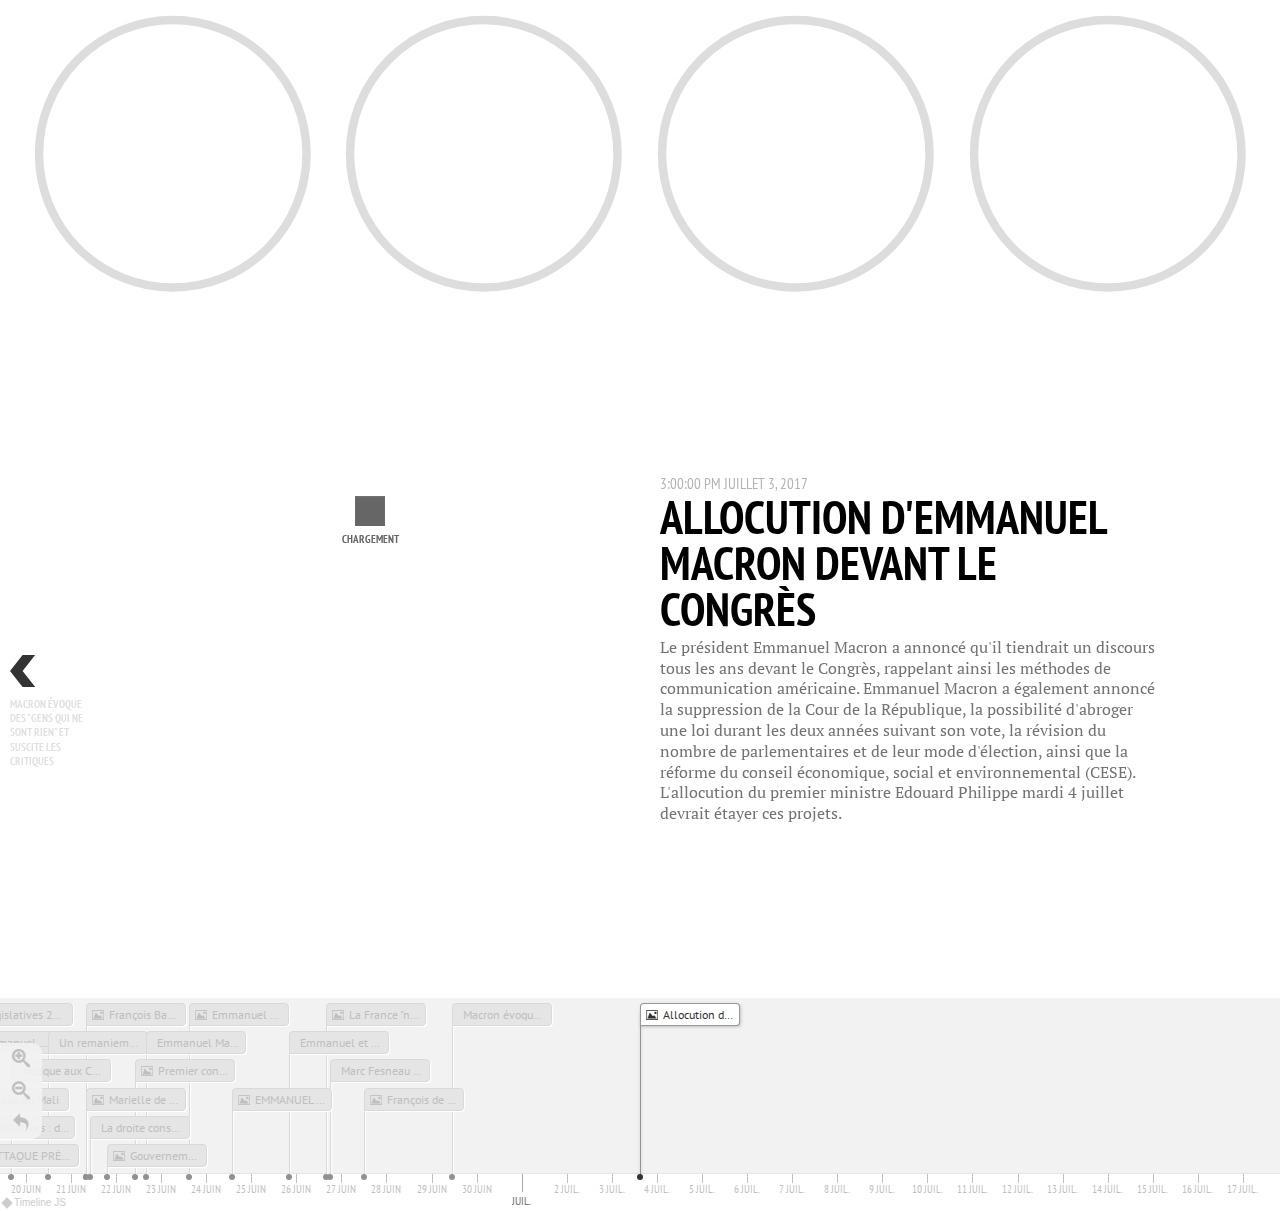
<file: index.html>
<!DOCTYPE html>
<html>
  <head>
    <title>#6GTEM</title>
    <meta charset="utf-8">
    <meta name="description" content="TimelineJS Embed">
    <meta name="apple-mobile-web-app-capable" content="yes">
    <meta name="apple-touch-fullscreen" content="yes">
    <meta name="viewport" content="width=device-width, initial-scale=1.0, maximum-scale=1.0">
    <!-- TimelineJS-->
    <!-- CSS-->
    <link rel="stylesheet" href="timelinejs/css/timeline.css?v1">
    <!--FONT-->
    <link rel="stylesheet" href="timelinejs/css/fonts/font.default.css?v1">
    <!-- Style-->
    <style>
      html, body {
        height:100%;
        width:100%;
        padding: 0px;
        margin: 0px;
      }
      .tl-timeline {
        
      }
      
    </style>
    <!-- TimelineJS-->
  </head>
  <body>

<!-- countup-->
  <div id="countup">
	<div class="part"><div id="d"></div></div>
	<div class="part"><div id="h"></div></div>
	<div class="part"><div id="m"></div></div>
	<div class="part"><div id="s"></div></div>
  </div>
<link rel="stylesheet" type="text/css" href="countup/countup.css">
<script src="countup/progressbar.js"></script>
<script type="text/javascript" src="countup/countup.js"></script>
<!-- countup-->

<!-- TimelineJS-->
    <div id="timeline"></div>
    <!-- JavaScript-->
    <script src="timelinejs/js/timeline.js"></script>
    <script>
      var timeline = new TL.Timeline('timeline', 'timelinejs/6gtem.json', {
        theme_color: "#288EC3",
        language: "fr",
        start_at_end: "True"
      });
    </script>
<!-- TimelineJS-->

	</body>
</html>
</file>
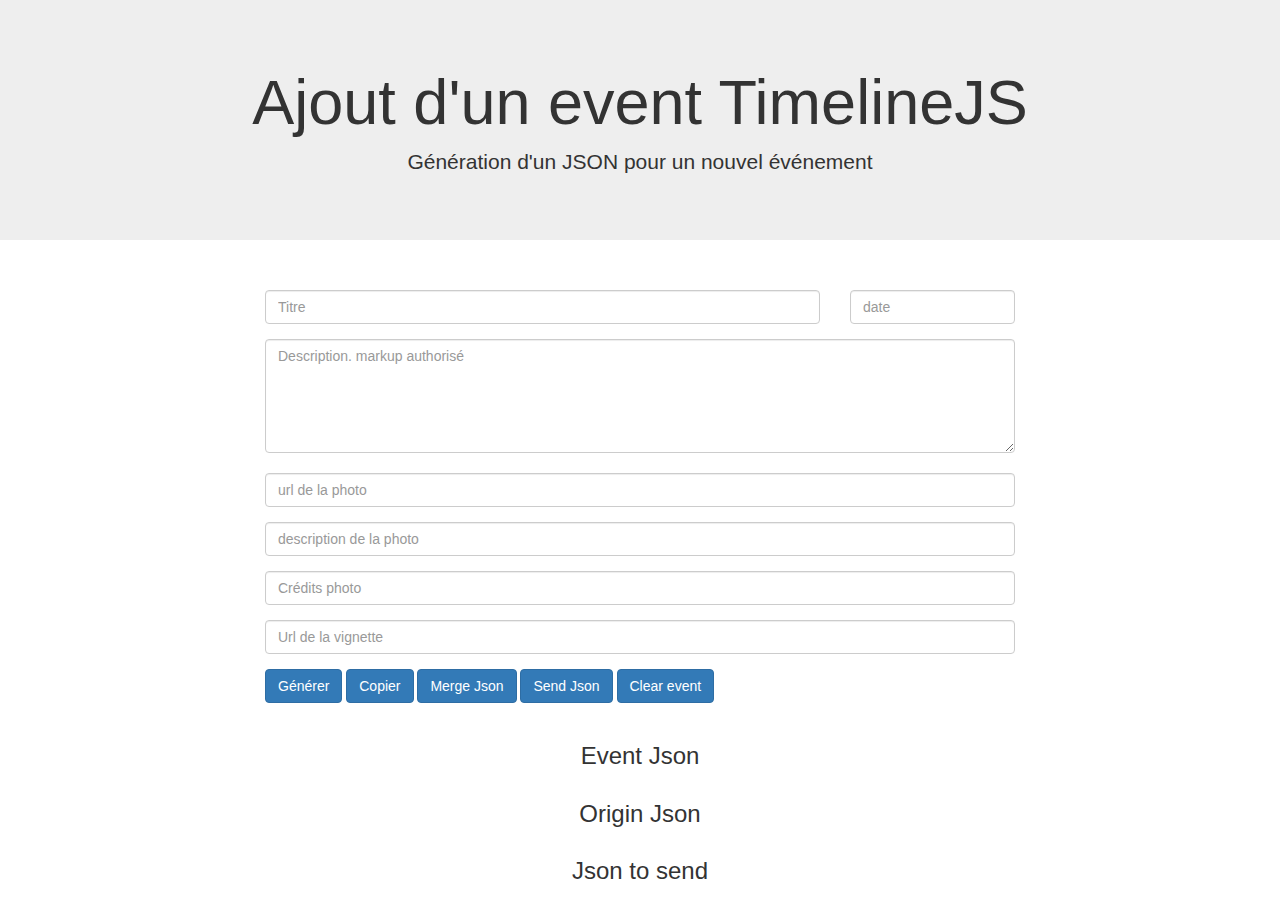
<file: form/index.html>
<!DOCTYPE html>
<html>
  <head>
    <meta charset="utf-8">
    <meta http-equiv="X-UA-Compatible" content="IE=edge">
    <meta name="viewport" content="width=device-width, initial-scale=1">
    <title>Event Form - TimelineJS</title>
	
	<!-- CSS -->
	<!-- BootStrap-->
    <link rel="stylesheet" href="css/bootstrap.min.css"/>
	<!-- DateTimePicker -->
	<link rel="stylesheet" type="text/css" href="css/jquery.datetimepicker.css"/>
  </head>
  <body>

    <div id="jumbotronSec" class="jumbotron text-center">
      <h1>Ajout d'un event TimelineJS</h1>
      <p>Génération d'un JSON pour un nouvel événement</p> 
    </div>
    <br>
    <div class="container">
                <form method="POST" action="/rest/service/customer" data-customer-form>

                    <textarea name="media" style="display:none;"></textarea>
                    <textarea name="media.url" style="display:none;" id="ta-url"></textarea>
                    <textarea name="media.caption" style="display:none;" id="ta-caption"></textarea>
                    <textarea name="media.credit" style="display:none;" id="ta-credit"></textarea>
                    <textarea name="media.thumb" style="display:none;" id="ta-thumb"></textarea>
                    <textarea name="start_date" style="display:none;"></textarea>
                    <textarea name="start_date.month" style="display:none;" id="ta-month"></textarea>
                    <textarea name="start_date.day" style="display:none;" id="ta-day"></textarea>
                    <textarea name="start_date.year" style="display:none;" id="ta-year"></textarea>
                    <textarea name="start_date.hour" style="display:none;" id="ta-hour"></textarea>
                    <textarea name="start_date.minute" style="display:none;" id="ta-minute"></textarea>
                    <textarea name="start_date.second" style="display:none;" id="ta-seconde"></textarea>
                    <textarea name="text" style="display:none;"></textarea>
                    <textarea name="text.headline" style="display:none;" id="ta-headline"></textarea>
                    <textarea name="text.text" style="display:none;" id="ta-text"></textarea>
                    

                    <div class="form-group">
                        <div class="row">
                            <div class="col-md-2"></div>
                            <div class="col-md-6"><input type="text" placeholder="Titre" class="form-control" id="headline" value=""/></div>
                            <div class="col-md-2"><input type="text" class="form-control" id="datetimepicker" placeholder="date"/></div>
                            </div>    
                    </div>
                    <div class="form-group">
                        <div class="row">
                            <div class="col-md-2"></div>
                            <div class="col-md-8">
                            <textarea class="form-control" rows="5" id="text" placeholder="Description. markup authorisé"></textarea><br>
                            </div>   
                    </div>
                    <div class="form-group">
                        <div class="row">
                            <div class="col-md-2"></div>
                            <div class="col-md-8">
                            <input type="text" class="form-control" id="url" placeholder="url de la photo" value=""/>
                                </div>
                            </div>   
                        </div>
                    <div class="form-group">
                        <div class="row">
                            <div class="col-md-2"></div>
                            <div class="col-md-8"><input type="text" class="form-control" id="caption" placeholder="description de la photo" value=""/></div>
                            </div>   
                        </div>
                    <div class="form-group">
                        <div class="row">
                            <div class="col-md-2"></div>
                            <div class="col-md-8"><input type="text" class="form-control" id="credit" placeholder="Crédits photo" value=""/></div>
                            </div>   
                        </div>
                    <div class="form-group">
                        <div class="row">
                            <div class="col-md-2"></div>
                            <div class="col-md-8"><input type="text" class="form-control" placeholder="Url de la vignette" id="thumb" value=""/></div>
                            </div>   
                        </div>
                    <div class="form-group">
                        <div class="row">
                            <div class="col-md-2"></div>
                            <div class="col-md-8">
                            <input class="btn btn-primary" type="submit" value="Générer" />
                            <button class="btn btn-primary" id="copyButton">Copier</button>
                            <button class="btn btn-primary" id="mergeButton">Merge Json</button>
                            <button class="btn btn-primary" id="sendButton">Send Json</button>
                            <button class="btn btn-primary" id="clearButton">Clear event</button>
                            
                            </div>
                        </div>
                </form>
                    <br>
                    <center><h3 id="EventJson">Event Json</h3></center>

                    <div class="row">
                            <div class="col-md-2"></div>
                            <div id="EventJsonRow" class="col-md-8 hide"><textarea class="form-control" rows="20" id='display'></textarea></div>
                            </div>


                    <center><h3 id="OriginJson">Origin Json</h3></center>

                    <div class="row">
                            <div class="col-md-2"></div>
                            <div id="OriginJsonRow" class="col-md-8 hide"><textarea class="form-control" rows="20" id='display-myjson'></textarea></div>
                            </div>

                    <center><h3 id="Json2Sent">Json to send</h3></center>

                            <div class="row">
                            <div class="col-md-2"></div>
                            <div id="Json2SentRow" class="col-md-8 hide"><textarea class="form-control" rows="20" id='display-mergedjson'></textarea></div>
                            </div>

    </div>
</body>
    <!-- JQuery -->
    <script src="js/jquery.min.js"></script>
	<!-- Form2Json -->
    <script src="js/jquery-form2json.js"></script>
	<!-- on Submit -->
    <script>
        jQuery(document).ready(function ($) {
            // récupération myjson

            let url = 'https://api.myjson.com/bins/fhb5d';
            var myjson;

            fetch(url)
                .then(res => res.json())
                .then((out) => {
                    myjson = out;
                    document.getElementById('display-myjson').innerHTML = JSON.stringify(myjson);
                    })
                .catch(err => console.error(err));


            // Bouton copier
            document.getElementById("copyButton").addEventListener("click", function() {
                copyToClipboard(document.getElementById("display"));
                });

            function copyToClipboard(elem) {
                  // create hidden text element, if it doesn't already exist
                var targetId = "_hiddenCopyText_";
                var isInput = elem.tagName === "INPUT" || elem.tagName === "TEXTAREA";
                var origSelectionStart, origSelectionEnd;
                if (isInput) {
                    // can just use the original source element for the selection and copy
                    target = elem;
                    origSelectionStart = elem.selectionStart;
                    origSelectionEnd = elem.selectionEnd;
                } else {
                    // must use a temporary form element for the selection and copy
                    target = document.getElementById(targetId);
                    if (!target) {
                        var target = document.createElement("textarea");
                        target.style.position = "absolute";
                        target.style.left = "-9999px";
                        target.style.top = "0";
                        target.id = targetId;
                        document.body.appendChild(target);
                    }
                    target.textContent = elem.textContent;
                }
                // select the content
                var currentFocus = document.activeElement;
                target.focus();
                target.setSelectionRange(0, target.value.length);
                
                // copy the selection
                var succeed;
                try {
                      succeed = document.execCommand("copy");
                } catch(e) {
                    succeed = false;
                }
                // restore original focus
                if (currentFocus && typeof currentFocus.focus === "function") {
                    currentFocus.focus();
                }
                
                if (isInput) {
                    // restore prior selection
                    elem.setSelectionRange(origSelectionStart, origSelectionEnd);
                } else {
                    // clear temporary content
                    target.textContent = "";
                }
                return succeed;
            };

            // submit Form2JSON
            $('[data-customer-form]').on('submit', function (e) {
                e.preventDefault();
                document.getElementById('ta-url').value = document.getElementById('url').value;
                document.getElementById('ta-caption').value = document.getElementById('caption').value;
                document.getElementById('ta-credit').value = document.getElementById('credit').value;
                document.getElementById('ta-thumb').value = document.getElementById('thumb').value;
                document.getElementById('ta-month').value = document.getElementById('datetimepicker').value.substring(5,7);
                document.getElementById('ta-day').value = document.getElementById('datetimepicker').value.substring(8,10);
                document.getElementById('ta-year').value = document.getElementById('datetimepicker').value.substring(0,4);
                document.getElementById('ta-hour').value = document.getElementById('datetimepicker').value.substring(11,13);
				document.getElementById('ta-minute').value = document.getElementById('datetimepicker').value.substring(14,16);
				document.getElementById('ta-seconde').value = "00";
				document.getElementById('ta-headline').value = document.getElementById('headline').value;
                document.getElementById('ta-text').value = document.getElementById('text').value;
                var json = $(this).formToJson({pretty: true, delimiter: '.'});
                document.getElementById('display').innerHTML = json;
                $("#EventJsonRow").removeClass("hide");
                display.focus();
                });


                $("#sendButton").click(function () {
                    var mydata = document.getElementById('display-mergedjson').value
                    //var data = JSON.stringify(myjson);

                    $.ajax({
                        url:"https://api.myjson.com/bins/fhb5d",
                        type:"PUT",
                        data: mydata,
                        contentType:"application/json; charset=utf-8",
                        dataType:"json",
                        success: function(data, textStatus, jqXHR){

                        }
                    });
                    document.getElementById('headline').focus();
                });   


                $("#clearButton").click(function () {
                document.getElementById('url').value="";
                document.getElementById('caption').value="";
                document.getElementById('credit').value="";
                document.getElementById('thumb').value="";
                document.getElementById('ta-month').value ="";
                document.getElementById('ta-day').value ="";
                document.getElementById('ta-year').value ="";
                document.getElementById('ta-hour').value ="";
                document.getElementById('ta-minute').value ="";
                document.getElementById('ta-seconde').value = "";
                document.getElementById('headline').value="";
                document.getElementById('text').value="";
                document.getElementById('headline').focus();
                });  

                $("#mergeButton").click(function () {
                    var JsonItem  = JSON.parse(document.getElementById('display').value);
                    var JsonTotal  = JSON.parse(document.getElementById('display-myjson').value);
                    JsonTotal.events.push(JsonItem);
                    document.getElementById('display-mergedjson').value = JSON.stringify(JsonTotal);
                    $("#EventJsonRow").addClass("hide");
                    $("#Json2SentRow").removeClass("hide");
                    display-mergedjson.focus();
                    });

                $("#EventJson").click(function() {
                    if($("#EventJsonRow").hasClass("hide")) {
                        $("#EventJsonRow").removeClass("hide");
                    } else {
                        $("#EventJsonRow").addClass("hide");
                        }    
                    });

                $("#OriginJson").click(function() {
                    if($("#OriginJsonRow").hasClass("hide")) {
                        $("#OriginJsonRow").removeClass("hide");
                    } else {
                        $("#OriginJsonRow").addClass("hide");
                        }
                    });

                $("#Json2Sent").click(function() {
                    if($("#Json2SentRow").hasClass("hide")) {
                        $("#Json2SentRow").removeClass("hide");
                    } else {
                        $("#Json2SentRow").addClass("hide");
                        }
                    });


                $("#jumbotronSec").click(function() {
                    if($("#jumbotronSec").hasClass("hide")) {
                        $("#jumbotronSec").removeClass("hide");
                    } else {
                        $("#jumbotronSec").addClass("hide");
                        }
                    });

        });
    </script>
	
	<!-- BootStrap JS -->
    <script src="js/bootstrap.min.js"></script>
	<!-- DateTimePicker -->
	<script src="js/jquery.datetimepicker.full.js"></script>
	<script>
	$.datetimepicker.setLocale('fr');
	$('#datetimepicker').datetimepicker();
	</script>
</html>
</file>
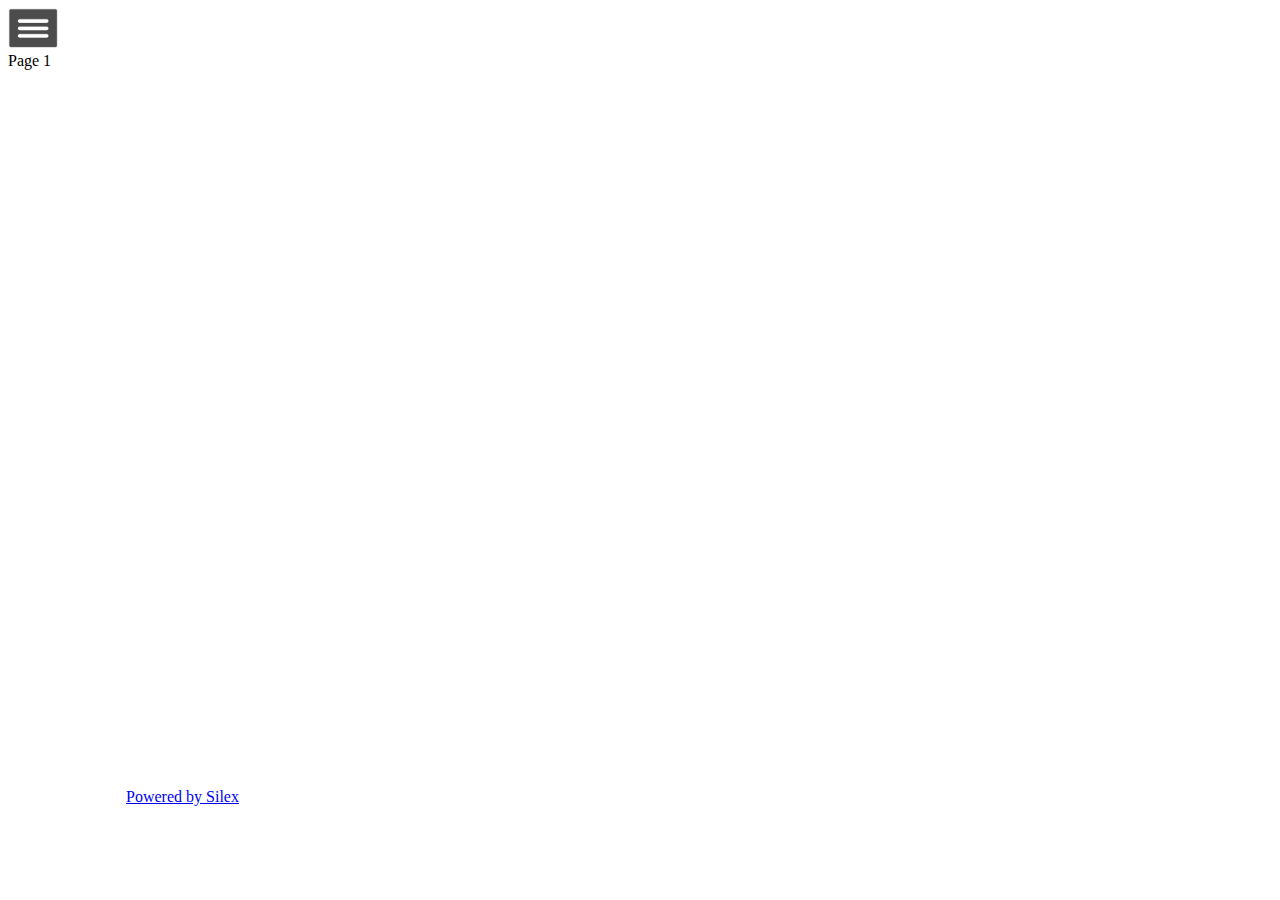
<file: editable.html>
<!DOCTYPE html>
<html>

<head>
    <meta charset="UTF-8">
    <!-- generator meta tag -->
    <!-- leave this for stats and Silex version check -->
    <meta name="generator" content="Silex v2.2.7">
    <!-- End of generator meta tag -->
    <script type="text/javascript" src="//editor.silex.me/static/2.7/jquery.js" data-silex-static=""></script>
    <script type="text/javascript" src="//editor.silex.me/static/2.7/jquery-ui.js" data-silex-static=""></script>
    <script type="text/javascript" src="//editor.silex.me/static/2.7/pageable.js" data-silex-static=""></script>
    <script type="text/javascript" src="//editor.silex.me/static/2.7/front-end.js" data-silex-static=""></script>
    <link rel="stylesheet" href="//editor.silex.me/static/2.7/normalize.css" data-silex-static="">
    <link rel="stylesheet" href="//editor.silex.me/static/2.7/front-end.css" data-silex-static="">

    <style type="text/css" class="silex-style">
        #countup {
            margin-left: auto;
            margin-right: auto;
            text-align: center;
            font-family: "Lato", Helvetica, Arial, sans-serif;
        }
        
        #countup span.number {
            display: block;
            padding: 0px;
            margin: 0;
            font-size: 70px;
            line-height: 75px;
            text-align: center;
        }
        
        #countup span.label {
            display: block;
            font-size: 25px;
            line-height: 30px;
        }
        
        #countup .part {
            display: inline-block;
            text-align: center;
            width: 22%;
            padding: 1%;
        }
        
        @media only screen and (max-width: 1200px) {
            #countup span.number {
                font-size: 60px;
                line-height: 65px;
                text-align: center;
            }
            #countup span.label {
                display: block;
                font-size: 20px;
                line-height: 25px;
            }
        }
        
        @media only screen and (max-width: 820px) {
            #countup span.number {
                display: block;
                padding: 0px;
                margin: 0;
                font-size: 40px;
                line-height: 45px;
                text-align: center;
            }
            #countup span.label {
                display: block;
                font-size: 15px;
                line-height: 15px;
            }
        }
        
        @media only screen and (max-width: 600px) {
            #countup span.number {
                display: block;
                padding: 0px;
                margin: 0;
                font-size: 30px;
                line-height: 35px;
                text-align: center;
            }
            #countup span.label {
                display: block;
                font-size: 12px;
                line-height: 12px;
            }
        }
    </style>
    <script type="text/javascript" class="silex-script">
        var elements = document.getElementById('s');
        var elementm = document.getElementById('m');
        var elementh = document.getElementById('h');
        var elementd = document.getElementById('d');
        
        var seconds = new ProgressBar.Circle(elements, {
            duration: 200,
            color: "#DC242F",
            trailColor: "#ddd",
            strokeWidth: 5,
            trailWidth: 3
        });
        var minutes = new ProgressBar.Circle(elementm, {
            duration: 200,
            color: "#7FD0E5",
            trailColor: "#ddd",
            strokeWidth: 5,
            trailWidth: 3
        });
        var hours = new ProgressBar.Circle(elementh, {
            duration: 200,
            color: "#F5BB6A",
            trailColor: "#ddd",
            strokeWidth: 5,
            trailWidth: 3
        });
        var days = new ProgressBar.Circle(elementd, {
            duration: 200,
            color: "#4598C9",
            trailColor: "#ddd",
            strokeWidth: 5,
            trailWidth: 3
        });
        
        shortcode_date = '2016-04-11T11:00:00'
         
        setInterval(function() {
            now = new Date(); 
        	countTo = new Date(shortcode_date);
        	difference = (now-countTo);
            var second = Math.floor((((difference%(60*60*1000*24))%(60*60*1000))%(60*1000))/1000*1);
            seconds.animate(second / 60, function() {
                seconds.setText("<span class=\"number\">" + second + "</span>" + "<span class=\"label\">Seconds</span>");
            });
        }, 1000);
        setInterval(function() {
            now = new Date(); 
        	countTo = new Date(shortcode_date);
        	difference = (now-countTo);
            var minute = Math.floor(((difference%(60*60*1000*24))%(60*60*1000))/(60*1000)*1);
            minutes.animate(minute / 60, function() {
                minutes.setText("<span class=\"number\">" + minute + "</span>" + "<span class=\"label\">Minutes</span>");
            });
        }, 1000);
        setInterval(function() {
            now = new Date(); 
        	countTo = new Date(shortcode_date);
        	difference = (now-countTo);
            var hour = Math.floor((difference%(60*60*1000*24))/(60*60*1000)*1);
            hours.animate(hour / 24, function() {
                hours.setText("<span class=\"number\">" + hour + "</span>" + "<span class=\"label\">Hours</span>");
            });
        }, 1000);
        setInterval(function() {
            now = new Date(); 
        	countTo = new Date(shortcode_date);
        	difference = (now-countTo);
            var day = Math.floor(difference/(60*60*1000*24)*1);
        	days.animate(day / (day + 5), function() {
                days.setText("<span class=\"number\">" + day + "</span>" + "<span class=\"label\">Days</span>");
            });
        }, 1000);
    </script>
    <style class="silex-inline-styles" type="text/css">
        .body-initial {
            background-color: rgba(255, 255, 255, 1);
        }
        
        .silex-id-1478366444112-1 {
            top: 100px;
            left: NaNpx;
            background-color: transparent;
        }
        
        .silex-id-1478366444112-0 {
            min-height: 100px;
            background-color: transparent;
            width: 1200px;
        }
        
        .silex-id-1474394621033-3 {
            top: 5px;
            left: 0px;
        }
        
        .silex-id-1474394621032-2 {
            min-height: 600px;
            background-color: transparent;
            width: 1200px;
        }
        
        .silex-id-1494742255543-0 {
            min-height: 188px;
            width: 420px;
            background-color: rgb(255, 255, 255);
            top: 44px;
            left: 110px;
        }
        
        .silex-id-1478366450713-3 {
            top: 100px;
            left: NaNpx;
            background-color: transparent;
        }
        
        .silex-id-1478366450713-2 {
            min-height: 100px;
            background-color: transparent;
            width: 1200px;
        }
        
        .silex-id-1442914737143-3 {
            min-height: 53px;
            width: 349px;
            top: 29px;
            left: 430px;
        }
    </style>
    <title></title>
    <script type="text/javascript" class="silex-json-styles">
        [{"desktop":{"body-initial":{"background-color":"rgba(255,255,255,1)"},"silex-id-1474394621033-3":{"top":"5px","left":"0px"},"silex-id-1474394621032-2":{"min-height":"600px","background-color":"transparent","width":"1200px"},"silex-id-1474394605264-1":{"min-height":"100px","width":"100px","top":"100px","left":"100px"},"silex-id-1474394605263-0":{"min-height":"100px","background-color":"transparent"},"silex-id-1442914737143-3":{"min-height":"53px","width":"349px","top":"29px","left":"430px"},"silex-id-1478366444112-0":{"min-height":"100px","background-color":"transparent","width":"1200px"},"silex-id-1478366444112-1":{"top":"100px","left":"NaNpx","background-color":"transparent"},"silex-id-1478366450713-2":{"min-height":"100px","background-color":"transparent","width":"1200px"},"silex-id-1478366450713-3":{"top":"100px","left":"NaNpx","background-color":"transparent"},"silex-id-1494742255543-0":{"min-height":"188px","width":"420px","background-color":"rgb(255, 255, 255)","top":"44px","left":"110px"}},"mobile":{},"componentData":{}}]
    </script>






    <meta name="viewport" content="width=device-width, initial-scale=1, maximum-scale=2.2" data-silex-viewport="">


    <meta name="website-width" content="1200">
    <style type="text/css" class="silex-style-settings">
        .website-width {
            width: 1200px;
        }
        
        .website-min-width {
            min-width: 1500px;
        }
    </style>

    <style id="current-page-style">
        .page-page-1 {
            display: inherit;
        }
    </style>
    <!-- Silex HEAD tag do not remove -->
    <!-- End of Silex HEAD tag do not remove -->
</head>

<body data-silex-id="body-initial" class="body-initial enable-mobile silex-runtime" data-silex-type="container">
    <div class="silex-pages">
        <div data-silex-type="image" class="editable-style silex-id-hamburger-menu image-element menu-button prevent-draggable prevent-resizable" data-silex-id="silex-id-hamburger-menu">
            <img alt="open mobile menu" src="[data-uri]"
                class="silex-element-content">
        </div>

        <a id="page-page-1" data-silex-type="page" class="page-element page-link-active">Page 1</a></div>









    <div data-silex-type="container" class="prevent-draggable container-element editable-style silex-id-1478366444112-1 section-element website-min-width" data-silex-id="silex-id-1478366444112-1" style="">
        <div data-silex-type="container" class="editable-style silex-element-content silex-id-1478366444112-0 silex-container-content container-element prevent-draggable website-width" data-silex-id="silex-id-1478366444112-0"></div>
    </div>
    <div data-silex-type="container" class="prevent-draggable container-element editable-style silex-id-1474394621033-3 section-element website-min-width" data-silex-id="silex-id-1474394621033-3" style="">
        <div data-silex-type="container" class="editable-style silex-element-content silex-id-1474394621032-2 silex-container-content container-element prevent-draggable website-width" data-silex-id="silex-id-1474394621032-2">
            <div data-silex-type="html" class="editable-style silex-id-1494742255543-0 html-element" data-silex-id="silex-id-1494742255543-0">
                <div class="silex-element-content">
                    <div id="countup">
                        <div class="part">
                            <div id="d"></div>
                        </div>
                        <div class="part">
                            <div id="h"></div>
                        </div>
                        <div class="part">
                            <div id="m"></div>
                        </div>
                        <div class="part">
                            <div id="s"></div>
                        </div>
                    </div>
                </div>
            </div>
        </div>
    </div>
    <div data-silex-type="container" class="prevent-draggable container-element editable-style silex-id-1478366450713-3 section-element website-min-width" data-silex-id="silex-id-1478366450713-3" style="">
        <div data-silex-type="container" class="editable-style silex-element-content silex-id-1478366450713-2 silex-container-content container-element prevent-draggable website-width" data-silex-id="silex-id-1478366450713-2">

            <div data-silex-id="silex-id-1442914737143-3" class="editable-style silex-id-1442914737143-3 text-element" data-silex-type="text" style="">
                <div class="silex-element-content normal">
                    <br>
                    <div style="text-align: center;"><a href="//www.silex.me/">Powered by Silex</a></div>
                </div>
            </div>
        </div>
    </div>












</body>

</html>
</file>
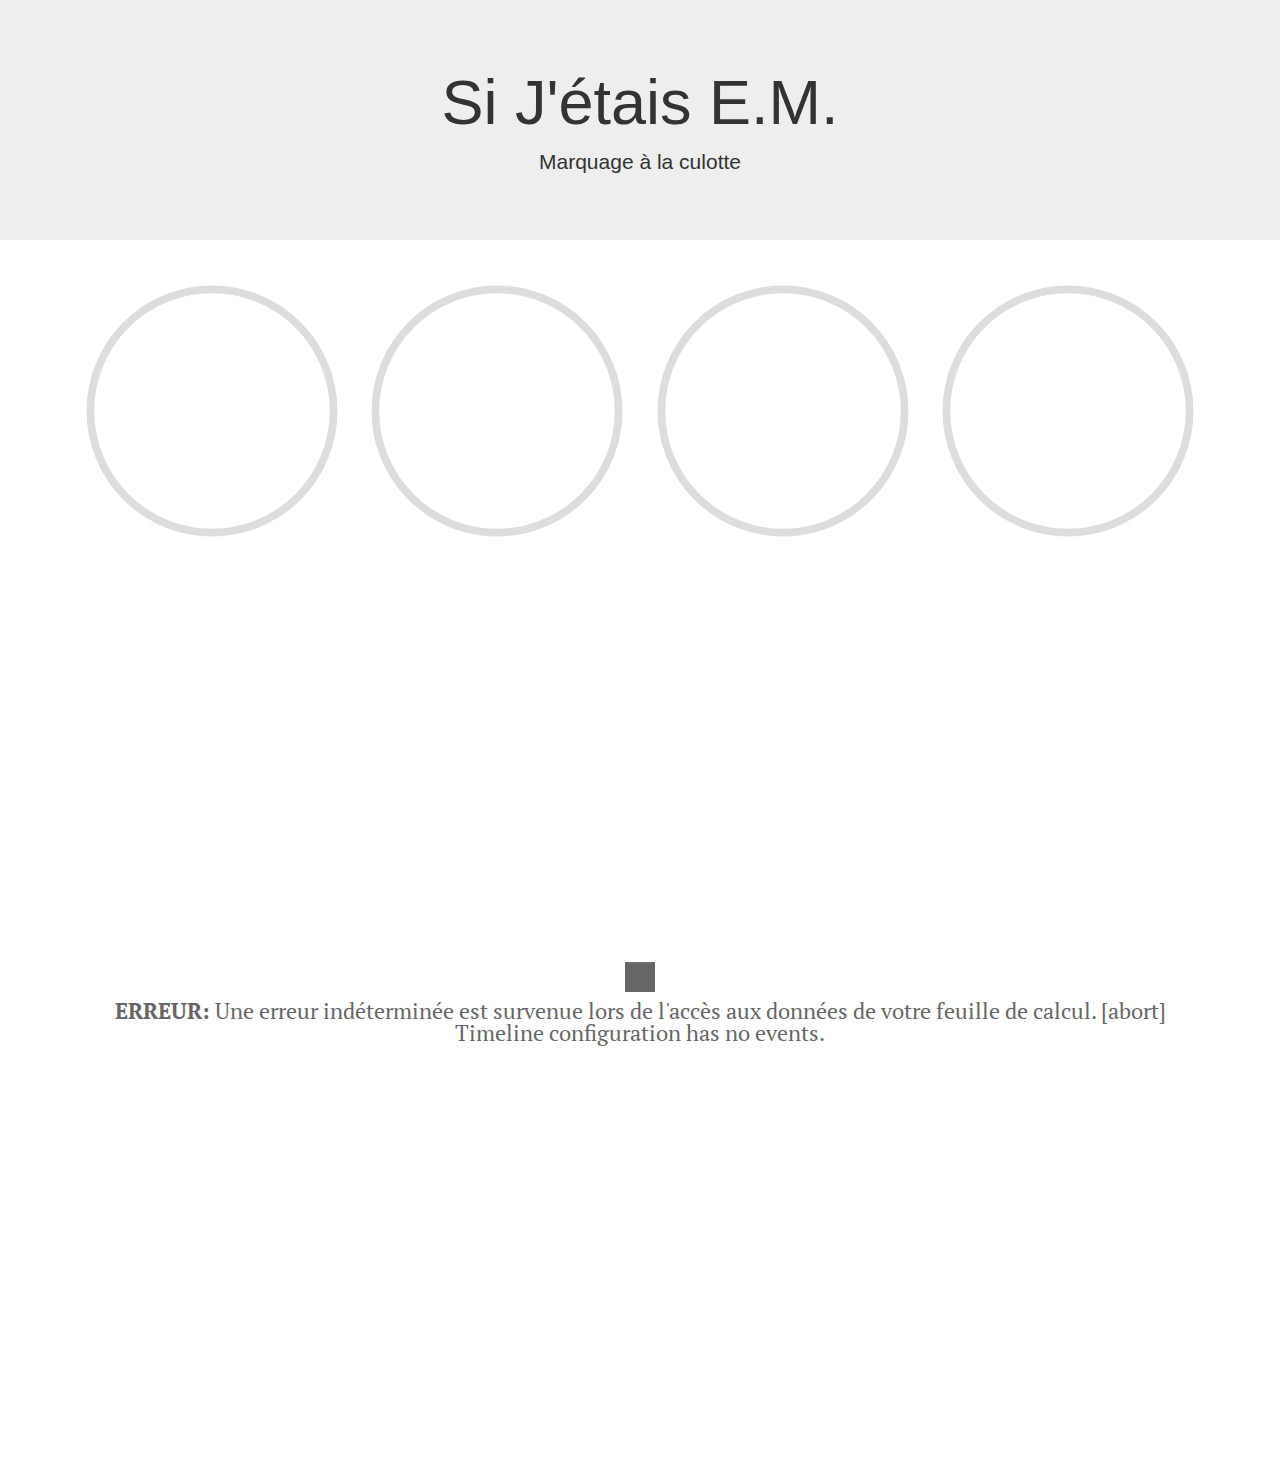
<file: indexPP.html>
<!DOCTYPE html>
<html>
  <head>
    <title>#6GTEM</title>
    <meta charset="utf-8">
    <meta name="description" content="TimelineJS Embed">
    <meta name="apple-mobile-web-app-capable" content="yes">
    <meta name="apple-touch-fullscreen" content="yes">
    <meta name="viewport" content="width=device-width, initial-scale=1.0, maximum-scale=1.0">
    <!-- TimelineJS-->
    <!-- CSS-->
    <link rel="stylesheet" href="timelinejs/css/timeline.css?v1">
    <!--FONT-->
    <link rel="stylesheet" href="timelinejs/css/fonts/font.default.css?v1">
    <!-- Style-->
      <!-- BootStrap-->
    <link rel="stylesheet" href="form/css/bootstrap.min.css"/>
      <!-- BootStrap-->
    <style>
      html, body {
        height:100%;
        width:100%;
        padding: 0px;
        margin: 0px;
      }
      .tl-timeline {
        
      }
      
    </style>
    <!-- TimelineJS-->
      <!-- CSS -->
  </head>
  <body>
    <div class="jumbotron text-center">
      <center><h1>Si J'étais E.M.</h1>
      <p>Marquage à la culotte</p></center> 
    </div>
<!-- countup-->
  <div id="countup">
	<div class="part"><div id="d"></div></div>
	<div class="part"><div id="h"></div></div>
	<div class="part"><div id="m"></div></div>
	<div class="part"><div id="s"></div></div>
  </div>
  <link rel="stylesheet" type="text/css" href="countup/countup.css">
  <script src="countup/progressbar.js"></script>
  <script type="text/javascript" src="countup/countup.js"></script>
<!-- countup-->

<!-- TimelineJS-->
    <div id="timeline"></div>
    <!-- JavaScript-->
    <script src="timelinejs/js/timeline.js"></script>
    <script>
      //var timeline = new TL.Timeline('timeline', 'timelinejs/6gtem.json', {
      var timeline = new TL.Timeline('timeline', 'https://api.myjson.com/bins/fhb5d', {
        theme_color: "#288EC3",
        language: "fr",
        start_at_end: "True"
      });
    </script>
<!-- TimelineJS-->
  <!-- BootStrap JS -->
    <script src="form/js/bootstrap.min.js"></script>
	</body>
</html>
</file>
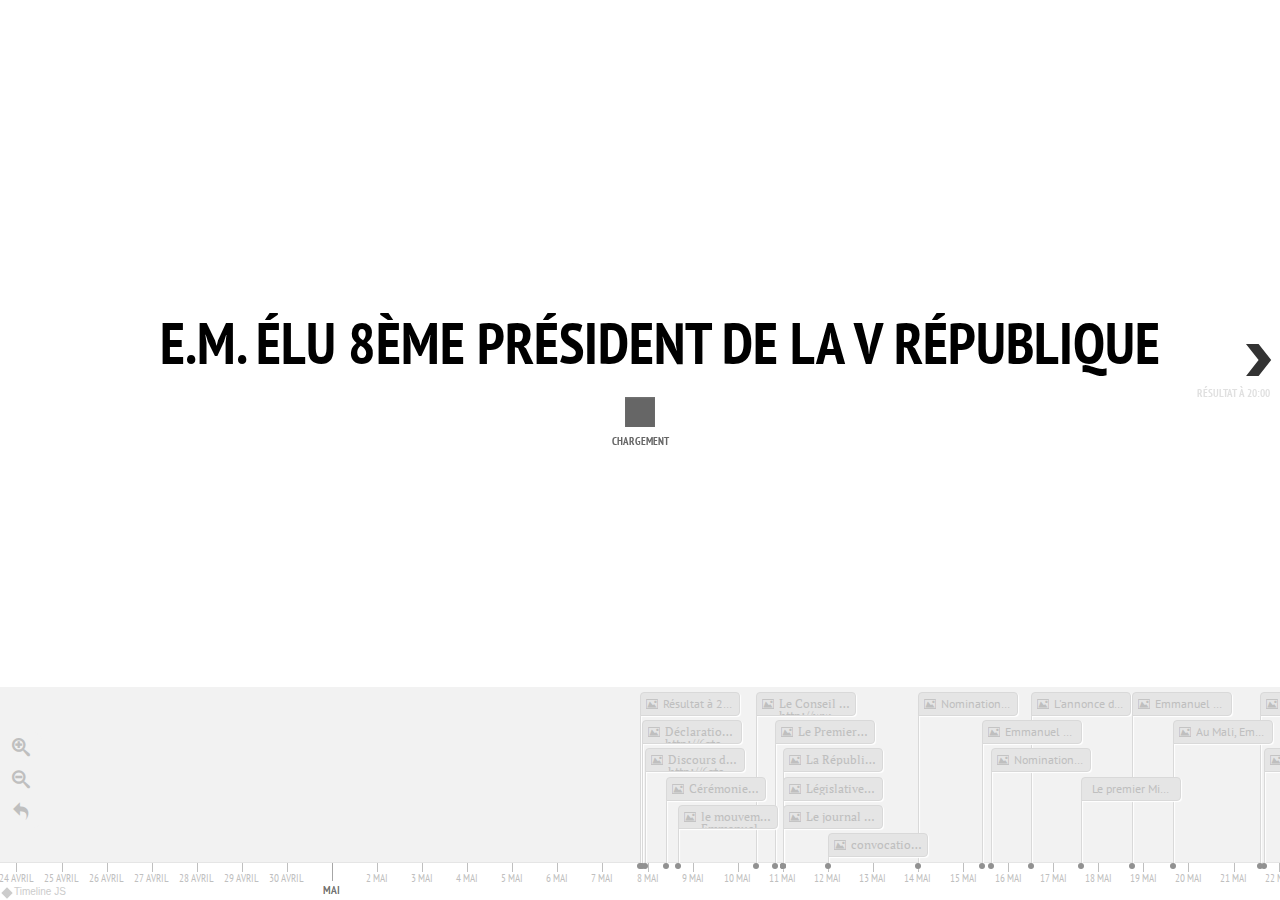
<file: timelinejs.html>
<!DOCTYPE html>
<html lang="en">
  <head>
    <title>TimelineJS - EM</title>
    <meta charset="utf-8">
    <meta name="description" content="TimelineJS Embed">
    <meta name="apple-mobile-web-app-capable" content="yes">
    <meta name="apple-touch-fullscreen" content="yes">
    <meta name="viewport" content="width=device-width, initial-scale=1.0, maximum-scale=1.0">
    <!-- CSS-->
    <link rel="stylesheet" href="timelinejs/css/timeline.css?v1">
    <!--FONT-->
    <link rel="stylesheet" href="timelinejs/css/fonts/font.default.css?v1">
    <!-- Style-->
    <style>
      html, body {
        height:100%;
        width:100%;
        padding: 0px;
        margin: 0px;
      }
      .tl-timeline {
        
      }
      
    </style>
    <!-- HTML5 shim, for IE6-8 support of HTML elements-->
    <!--if lt IE 9
    script(src='https://html5shim.googlecode.com/svn/trunk/html5.js')
    
    -->
  </head>
  <body>
    <div id="timeline"></div>
    <!-- JavaScript-->
    <script src="timelinejs/js/timeline.js"></script>
    <script>
      var timeline = new TL.Timeline('timeline', 'timelinejs/6gtem.json', {
        theme_color: "#288EC3",
        language: "fr"
      });
    </script>
  </body>
</html>
</file>
<file: timelinejs/css/timeline.css>
/*
    TimelineJS - ver. 3.5.1 - 2017-05-03
    Copyright (c) 2012-2016 Northwestern University
    a project of the Northwestern University Knight Lab, originally created by Zach Wise
    https://github.com/NUKnightLab/TimelineJS3
    This Source Code Form is subject to the terms of the Mozilla Public License, v. 2.0.
    If a copy of the MPL was not distributed with this file, You can obtain one at http://mozilla.org/MPL/2.0/.
*/
.tl-storyjs div *{-webkit-box-sizing:content-box;-moz-box-sizing:content-box;box-sizing:content-box}.tl-storyjs .active,.tl-storyjs .caption,.tl-storyjs .content-container,.tl-storyjs .credit,.tl-storyjs .date,.tl-storyjs .dot,.tl-storyjs .era,.tl-storyjs .flag,.tl-storyjs .line,.tl-storyjs .major,.tl-storyjs .map,.tl-storyjs .marker,.tl-storyjs .media,.tl-storyjs .message,.tl-storyjs .minor,.tl-storyjs .slider,.tl-storyjs .start,.tl-storyjs .text,.tl-storyjs .time,.tl-storyjs .title,.tl-storyjs .tl-container,.tl-storyjs .tl-feature,.tl-storyjs .tl-feedback,.tl-storyjs .tl-navigation,.tl-storyjs .tl-slider,.tl-storyjs .toolbar,.tl-storyjs a,.tl-storyjs abbr,.tl-storyjs acronym,.tl-storyjs address,.tl-storyjs blockquote,.tl-storyjs button,.tl-storyjs caption,.tl-storyjs cite,.tl-storyjs code,.tl-storyjs dd,.tl-storyjs del,.tl-storyjs dfn,.tl-storyjs dl,.tl-storyjs dt,.tl-storyjs em,.tl-storyjs fieldset,.tl-storyjs form,.tl-storyjs h1,.tl-storyjs h2,.tl-storyjs h3,.tl-storyjs h4,.tl-storyjs h5,.tl-storyjs h6,.tl-storyjs img,.tl-storyjs label,.tl-storyjs legend,.tl-storyjs li,.tl-storyjs ol,.tl-storyjs p,.tl-storyjs pre,.tl-storyjs q,.tl-storyjs s,.tl-storyjs samp,.tl-storyjs small,.tl-storyjs strike,.tl-storyjs strong,.tl-storyjs sub,.tl-storyjs sup,.tl-storyjs table,.tl-storyjs tbody,.tl-storyjs td,.tl-storyjs tfoot,.tl-storyjs th,.tl-storyjs thead,.tl-storyjs tr,.tl-storyjs tt,.tl-storyjs ul,.tl-storyjs var{margin:0;padding:0;border:0;font-weight:400;font-style:normal;font-size:100%;line-height:1;font-family:inherit;width:auto;float:none}.tl-storyjs h1,.tl-storyjs h2,.tl-storyjs h3,.tl-storyjs h4,.tl-storyjs h5,.tl-storyjs h6{clear:none}.tl-storyjs table{border-collapse:collapse;border-spacing:0}.tl-storyjs ol,.tl-storyjs ul{list-style:none}.tl-storyjs blockquote:after,.tl-storyjs blockquote:before,.tl-storyjs q:after,.tl-storyjs q:before{content:""}.tl-storyjs a:focus{outline:thin dotted}.tl-storyjs a:active,.tl-storyjs a:hover{outline:0}.tl-storyjs article,.tl-storyjs aside,.tl-storyjs details,.tl-storyjs figcaption,.tl-storyjs figure,.tl-storyjs footer,.tl-storyjs header,.tl-storyjs hgroup,.tl-storyjs nav,.tl-storyjs section{display:block}.tl-storyjs audio,.tl-storyjs canvas,.tl-storyjs video{display:inline-block}.tl-storyjs audio:not([controls]){display:none}.tl-storyjs div{max-width:none}.tl-storyjs sub,.tl-storyjs sup{font-size:75%;line-height:0;position:relative;vertical-align:baseline}.tl-storyjs sup{top:-.5em}.tl-storyjs sub{bottom:-.25em}.tl-storyjs img{border:0;-ms-interpolation-mode:bicubic}.tl-storyjs button,.tl-storyjs input,.tl-storyjs select,.tl-storyjs textarea{font-size:100%;margin:0;vertical-align:baseline}.tl-storyjs button,.tl-storyjs input{line-height:normal}.tl-storyjs button::-moz-focus-inner,.tl-storyjs input::-moz-focus-inner{border:0;padding:0}.tl-storyjs button,.tl-storyjs input[type=button],.tl-storyjs input[type=reset],.tl-storyjs input[type=submit]{cursor:pointer;-webkit-appearance:button}.tl-storyjs input[type=search]{-webkit-appearance:textfield;-webkit-box-sizing:content-box;-moz-box-sizing:content-box;box-sizing:content-box}.tl-storyjs input[type=search]::-webkit-search-decoration{-webkit-appearance:none}.tl-storyjs textarea{overflow:auto;vertical-align:top}.tl-timeline{font-family:"Helvetica Neue",Helvetica,Arial,sans-serif}.tl-timeline h1,.tl-timeline h2,.tl-timeline h3,.tl-timeline h4,.tl-timeline h5,.tl-timeline h6{color:#000}.tl-timeline h1,.tl-timeline h2,.tl-timeline h3{font-size:28px;line-height:28px}.tl-timeline h1 small,.tl-timeline h2 small,.tl-timeline h3 small{font-size:24px;line-height:24px}.tl-timeline h4,.tl-timeline h5,.tl-timeline h6{font-size:24px;line-height:24px;margin-bottom:0}.tl-timeline h4 small,.tl-timeline h5 small,.tl-timeline h6 small{font-size:15px;line-height:15px}.tl-timeline h2.tl-headline-title{font-size:38px;line-height:38px}.tl-timeline h2.tl-headline-title small{display:block;margin-top:5px;font-size:24px;line-height:24px}.tl-timeline h2{margin-top:20px;margin-bottom:5px}.tl-timeline p{margin-top:5px;margin-bottom:10px;font-size:15px;line-height:1.42857143;color:#666}.tl-timeline p.lead{font-size:24px}.tl-timeline p a{color:#666;text-decoration:underline}.tl-timeline p a:focus,.tl-timeline p a:hover{color:#c34528}@media (-webkit-min-device-pixel-ratio:1.5),(min-resolution:144dpi){.tl-timeline p a{text-decoration:underline;background-image:none;text-shadow:none}.tl-timeline p a:focus,.tl-timeline p a:hover{color:#c34528;text-decoration:underline}}.tl-timeline b,.tl-timeline strong{font-weight:700}.tl-timeline em,.tl-timeline i{font-style:italic}.tl-timeline a{text-decoration:none;color:#c34528}.tl-timeline a:hover{text-decoration:underline;color:#6e2717}.tl-timeline .tl-caption,.tl-timeline .tl-credit,.tl-timeline .tl-slidenav-next,.tl-timeline .tl-slidenav-previous{font-size:11px;line-height:11px}.tl-timeline .tl-caption a,.tl-timeline .tl-credit a,.tl-timeline .tl-slidenav-next a,.tl-timeline .tl-slidenav-previous a{color:#000}.tl-timeline .tl-makelink{word-break:break-all;word-break:break-word;-webkit-hyphens:auto;-moz-hyphens:auto;hyphens:auto}.tl-timeline blockquote,.tl-timeline blockquote p{font-family:Georgia,Times New Roman,Times,serif;color:#999;font-size:24px;line-height:24px;text-align:left;background:0 0;border:0;padding:0}.tl-timeline blockquote cite,.tl-timeline blockquote p cite{font-family:"Helvetica Neue",Helvetica,Arial,sans-serif;font-size:11px;color:#666;display:block;text-align:right;font-style:normal}.tl-timeline blockquote cite:before,.tl-timeline blockquote p cite:before{content:"\2014"}.tl-timeline blockquote p:before{content:open-quote;display:inline-block;font-size:28px;position:relative;top:8px;margin-right:5px}.tl-timeline blockquote p:after{content:close-quote;display:inline-block;font-size:28px;position:relative;top:8px;margin-left:3px}.tl-timeline blockquote{margin:10px}.tl-timeline blockquote p{margin:0}.tl-timeline .vcard{font-family:"Helvetica Neue",Helvetica,Arial,sans-serif;font-size:15px;line-height:15px;margin-bottom:15px;margin-top:10px}.tl-timeline .vcard:after,.tl-timeline .vcard:before{display:table;content:""}.tl-timeline .vcard:after{clear:both}.tl-timeline .vcard .twitter-date{text-align:left;font-size:11px}.tl-timeline .vcard .author{float:right}.tl-timeline .vcard a{color:#333;text-decoration:none}.tl-timeline .vcard a:hover{text-decoration:none}.tl-timeline .vcard a:hover .fn,.tl-timeline .vcard a:hover .nickname{color:#c34528}.tl-timeline .vcard .fn,.tl-timeline .vcard .nickname{padding-left:42px}.tl-timeline .vcard .fn{display:block;font-weight:700}.tl-timeline .vcard .nickname{margin-top:1px;display:block;color:#666}.tl-timeline .vcard .avatar{float:left;display:block;width:32px;height:32px}.tl-timeline .vcard .avatar img{-moz-border-radius:5px;-webkit-border-radius:5px;border-radius:5px}.tl-timeline .tl-text ul{padding:0;padding-left:30px;margin:0}.tl-timeline .tl-text ul li{margin-bottom:5px}.tl-timeline .tl-button-calltoaction{cursor:pointer;font-weight:700;padding-top:10px;margin-bottom:10px;padding-bottom:10px}.tl-timeline .tl-button-calltoaction .tl-button-calltoaction-text{display:inline-block;background-color:#c34528;color:#fff;padding:10px 15px 10px 15px;border-radius:7px}.tl-timeline .tl-note{display:block;font-family:"Helvetica Neue",Helvetica,Arial,sans-serif;font-style:italic;background-color:#e6e6e6;font-size:15px;line-height:17px;padding:10px;-webkit-border-radius:7px;-moz-border-radius:7px;border-radius:7px;color:#8a6d3b;background-color:#fcf8e3;border:1px solid #faebcc;text-shadow:none}@media only screen and (max-width:800px),only screen and (max-device-width:800px){.tl-timeline h1,.tl-timeline h2,.tl-timeline h3{font-size:28px;line-height:28px}}@media only screen and (max-width:500px),only screen and (max-device-width:500px){.tl-timeline h1,.tl-timeline h2,.tl-timeline h3{font-size:24px;line-height:24px}}.tl-skinny h2{margin-top:0}@font-face{font-family:tl-icons;src:url(icons/tl-icons.eot);src:url(icons/tl-icons.eot?#iefix) format('embedded-opentype'),url(icons/tl-icons.ttf) format('truetype'),url(icons/tl-icons.woff) format('woff'),url(icons/tl-icons.svg#tl-icons) format('svg');font-weight:400;font-style:normal}[class*=" tl-icon-"],[class^=tl-icon-]{font-family:tl-icons;speak:none;font-style:normal;font-weight:400;font-variant:normal;text-transform:none;line-height:1;-webkit-font-smoothing:antialiased;-moz-osx-font-smoothing:grayscale}.tl-icon-vine:after{content:"\e64d"}.tl-icon-wikipedia:after{content:"\e64e"}.tl-icon-chevron-right:after{content:"\e64f"}.tl-icon-chevron-left:after{content:"\e650"}.tl-icon-youtube-logo:after{content:"\e651"}.tl-icon-foursquare:after{content:"\e652"}.tl-icon-camera-retro:after{content:"\e653"}.tl-icon-doc:after{content:"\e654"}.tl-icon-weibo:after{content:"\e655"}.tl-icon-resize-horizontal:after{content:"\e656"}.tl-icon-resize-vertical:after{content:"\e657"}.tl-icon-resize-full:after{content:"\e658"}.tl-icon-resize-small:after{content:"\e659"}.tl-icon-twitter:after{content:"\e62b"}.tl-icon-google-plus:after{content:"\e62c"}.tl-icon-video:after{content:"\e62d"}.tl-icon-youtube:after{content:"\e62d"}.tl-icon-plaintext:after{content:"\e62e"}.tl-icon-storify:after{content:"\e62e"}.tl-icon-image-v2:after{content:"\e62f"}.tl-icon-quote-v2:after{content:"\e630"}.tl-icon-zoom-in:after{content:"\e631"}.tl-icon-zoom-out:after{content:"\e632"}.tl-icon-list:after{content:"\e633"}.tl-icon-music:after{content:"\e634"}.tl-icon-spotify:after{content:"\e634"}.tl-icon-location:after{content:"\e635"}.tl-icon-googlemaps:after{content:"\e635"}.tl-icon-web:after{content:"\e636"}.tl-icon-share-v2:after{content:"\e637"}.tl-icon-soundcloud:after{content:"\e639"}.tl-icon-video-v2:after{content:"\e63a"}.tl-icon-dailymotion:after{content:"\e63a"}.tl-icon-tumblr:after{content:"\e63b"}.tl-icon-lastfm:after{content:"\e63c"}.tl-icon-github:after{content:"\e63d"}.tl-icon-goback:after{content:"\e63e"}.tl-icon-doc-v2:after{content:"\e63f"}.tl-icon-googledrive:after{content:"\e640"}.tl-icon-facebook:after{content:"\e641"}.tl-icon-flickr:after{content:"\e642"}.tl-icon-dribbble:after{content:"\e643"}.tl-icon-image:after{content:"\e605"}.tl-icon-vimeo:after{content:"\e606"}.tl-icon-instagram:after{content:"\e644"}.tl-icon-pinterest:after{content:"\e645"}.tl-icon-arrow-left:after{content:"\e646"}.tl-icon-arrow-down:after{content:"\e647"}.tl-icon-arrow-up:after{content:"\e648"}.tl-icon-arrow-right:after{content:"\e649"}.tl-icon-share:after{content:"\e64a"}.tl-icon-blockquote:after{content:"\e64b"}.tl-icon-evernote:after{content:"\e64c"}.tl-icon-mappin:after{content:"\e600"}.tl-icon-swipe-right:after{content:"\e601"}.tl-icon-swipe-left:after{content:"\e602"}.tl-icon-touch-spread:after{content:"\e603"}.tl-icon-touch-pinch:after{content:"\e604"}.tl-dragging{-webkit-touch-callout:none;-webkit-user-select:none;-moz-user-select:none;-ms-user-select:none;-o-user-select:none;user-select:none}.tl-menubar{position:absolute;z-index:11;text-align:center;color:#333;overflow:hidden;border-bottom-right-radius:10px;border-top-right-radius:10px;top:100%;left:50%;left:0}@keyframes invertToBlack{from{background-color:#FFF}to{background-color:#000}}@-webkit-keyframes invertToBlack{from{background:#FFF}to{background:#000}}@keyframes invertToWhite{from{background-color:#000}to{background-color:#FFF}}@-webkit-keyframes invertToWhite{from{background:#000}to{background:#FFF}}.tl-menubar-button{font-size:18px;line-height:18px;background-color:rgba(242,242,242,.9);cursor:pointer;padding:6px 12px 6px 12px;display:inline-block;display:block;color:#bfbfbf}.tl-menubar-button.tl-menubar-button-inactive{opacity:.33}.tl-menubar-button:hover{background:#333;color:#FFF}.tl-menubar-button:hover.tl-menubar-button-inactive{color:#bfbfbf;background-color:rgba(242,242,242,.9)}.tl-mobile .tl-menubar-button{display:block}.tl-mobile .tl-menubar-button:hover{background-color:rgba(242,242,242,.67);color:#737373}.tl-mobile .tl-menubar-button:active{background:#c34528;color:#FFF}@keyframes invertToBlack{from{background-color:#FFF}to{background-color:#000}}@-webkit-keyframes invertToBlack{from{background:#FFF}to{background:#000}}@keyframes invertToWhite{from{background-color:#000}to{background-color:#FFF}}@-webkit-keyframes invertToWhite{from{background:#000}to{background:#FFF}}.tl-message,.tl-message-full{width:100%;height:100%;position:absolute;display:table;overflow:hidden;top:0;left:0;z-index:99;margin:auto;text-align:center}.tl-message .tl-message-container,.tl-message-full .tl-message-container{padding:20px;margin:20px;text-align:center;vertical-align:middle;display:table-cell}.tl-message .tl-message-container .tl-message-content,.tl-message-full .tl-message-container .tl-message-content{color:#666;text-align:center;font-size:11px;line-height:13px;text-transform:uppercase;margin-top:7.5px;margin-bottom:7.5px;text-shadow:1px 1px 1px #FFF}.tl-message .tl-message-container .tl-message-content strong,.tl-message-full .tl-message-container .tl-message-content strong{text-transform:uppercase}.tl-message .tl-message-container .tl-loading-icon,.tl-message-full .tl-message-container .tl-loading-icon{width:30px;height:30px;background-color:#666;vertical-align:middle;-webkit-box-shadow:inset 0 1px 2px rgba(255,255,255,.1);-moz-box-shadow:inset 0 1px 2px rgba(255,255,255,.1);box-shadow:inset 0 1px 2px rgba(255,255,255,.1);margin-left:auto;margin-right:auto;text-align:center;-webkit-animation:rotateplane 1.2s infinite ease-in-out;animation:rotateplane 1.2s infinite ease-in-out}@-webkit-keyframes rotateplane{0%{-webkit-transform:perspective(120px)}50%{-webkit-transform:perspective(120px) rotateY(180deg)}100%{-webkit-transform:perspective(120px) rotateY(180deg) rotateX(180deg)}}@keyframes rotateplane{0%{transform:perspective(120px) rotateX(0) rotateY(0)}50%{transform:perspective(120px) rotateX(-180.1deg) rotateY(0)}100%{transform:perspective(120px) rotateX(-180deg) rotateY(-179.9deg)}}.tl-message-full{background-color:rgba(255,255,255,.8)}.tl-message-full [class*=" tl-icon-"],.tl-message-full [class^=tl-icon-]{color:#666;font-size:72px}.tl-message-full .tl-message-container .tl-message-content{font-size:22px;line-height:22px;text-shadow:none;color:#666;text-transform:none;font-weight:400}.tl-message-full .tl-message-container .tl-message-content .tl-button{display:inline-block;cursor:pointer;background-color:#FFF;color:#333;padding:10px;margin-top:10px;-webkit-border-radius:7px;-moz-border-radius:7px;border-radius:7px}.tl-timenav{width:100%;background-color:#f2f2f2;position:relative;overflow:hidden;border-top:1px solid #e5e5e5}.tl-timenav .tl-attribution{cursor:pointer;z-index:9;position:absolute;bottom:2px;left:0;font-size:10px;line-height:10px;font-family:"Helvetica Neue",Helvetica,Arial,sans-serif!important;background-color:rgba(255,255,255,.85);padding:3px}.tl-timenav .tl-attribution a{color:#ccc}.tl-timenav .tl-attribution a:hover{color:#000;text-decoration:none}.tl-timenav .tl-attribution a:hover .tl-knightlab-logo{background-color:#c34528}.tl-timenav .tl-attribution .tl-knightlab-logo{display:inline-block;vertical-align:middle;height:8px;width:8px;margin-right:3px;background-color:#c34528;background-color:#ccc;transform:rotate(45deg);-ms-transform:rotate(45deg);-webkit-transform:rotate(45deg)}.tl-timenav .tl-timenav-line{position:absolute;top:0;left:50%;width:1px;height:100%;background-color:#d9d9d9;z-index:2;display:none}.tl-timenav .tl-timenav-line:after,.tl-timenav .tl-timenav-line:before{font-family:tl-icons;speak:none;font-style:normal;font-weight:400;font-variant:normal;text-transform:none;line-height:1;-webkit-font-smoothing:antialiased;-moz-osx-font-smoothing:grayscale;color:#c34528;font-size:32px;line-height:32px;position:absolute;left:-14px}.tl-timenav .tl-timenav-line:before{top:-10px}.tl-timenav .tl-timenav-line:after{content:"\e648";bottom:24px}.tl-timenav .tl-timenav-slider{position:absolute;height:100%;width:100%;top:0}.tl-timenav .tl-timenav-slider.tl-timenav-slider-animate{-webkit-transition:all 1s cubic-bezier(.77,0,.175,1);-moz-transition:all 1s cubic-bezier(.77,0,.175,1);-o-transition:all 1s cubic-bezier(.77,0,.175,1);transition:all 1s cubic-bezier(.77,0,.175,1);-webkit-transition-timing-function:cubic-bezier(.77,0,.175,1);-moz-transition-timing-function:cubic-bezier(.77,0,.175,1);-o-transition-timing-function:cubic-bezier(.77,0,.175,1);transition-timing-function:cubic-bezier(.77,0,.175,1)}.tl-timenav .tl-timenav-slider .tl-timenav-slider-background{position:absolute;height:100%;width:100%;cursor:move;z-index:6}.tl-timenav .tl-timenav-slider .tl-timenav-container-mask{position:absolute;height:100%;top:0}.tl-timenav .tl-timenav-slider .tl-timenav-container-mask .tl-timenav-container{position:absolute;height:100%}.tl-timenav .tl-timenav-slider .tl-timenav-container-mask .tl-timenav-container .tl-timenav-item-container{position:absolute;height:100%}.tl-timemarker{height:100%;position:absolute;top:0;left:0;cursor:pointer;-webkit-transition:left 1s cubic-bezier(.77,0,.175,1),top .5s cubic-bezier(.77,0,.175,1),height .5s cubic-bezier(.77,0,.175,1),width 1s cubic-bezier(.77,0,.175,1);-moz-transition:left 1s cubic-bezier(.77,0,.175,1),top .5s cubic-bezier(.77,0,.175,1),height .5s cubic-bezier(.77,0,.175,1),width 1s cubic-bezier(.77,0,.175,1);-o-transition:left 1s cubic-bezier(.77,0,.175,1),top .5s cubic-bezier(.77,0,.175,1),height .5s cubic-bezier(.77,0,.175,1),width 1s cubic-bezier(.77,0,.175,1);transition:left 1s cubic-bezier(.77,0,.175,1),top .5s cubic-bezier(.77,0,.175,1),height .5s cubic-bezier(.77,0,.175,1),width 1s cubic-bezier(.77,0,.175,1);-webkit-transition-timing-function:cubic-bezier(.77,0,.175,1);-moz-transition-timing-function:cubic-bezier(.77,0,.175,1);-o-transition-timing-function:cubic-bezier(.77,0,.175,1);transition-timing-function:cubic-bezier(.77,0,.175,1)}.tl-timemarker.tl-timemarker-fast{-webkit-transition:top .5s cubic-bezier(.77,0,.175,1),height .5s cubic-bezier(.77,0,.175,1),width .5s cubic-bezier(.77,0,.175,1);-moz-transition:top .5s cubic-bezier(.77,0,.175,1),height .5s cubic-bezier(.77,0,.175,1),width .5s cubic-bezier(.77,0,.175,1);-o-transition:top .5s cubic-bezier(.77,0,.175,1),height .5s cubic-bezier(.77,0,.175,1),width .5s cubic-bezier(.77,0,.175,1);transition:top .5s cubic-bezier(.77,0,.175,1),height .5s cubic-bezier(.77,0,.175,1),width .5s cubic-bezier(.77,0,.175,1);-webkit-transition-timing-function:cubic-bezier(.77,0,.175,1);-moz-transition-timing-function:cubic-bezier(.77,0,.175,1);-o-transition-timing-function:cubic-bezier(.77,0,.175,1);transition-timing-function:cubic-bezier(.77,0,.175,1)}.tl-timemarker.tl-timemarker-fast .tl-timemarker-content-container{-webkit-transition:width .5s cubic-bezier(.77,0,.175,1),height .5s cubic-bezier(.77,0,.175,1);-moz-transition:width .5s cubic-bezier(.77,0,.175,1),height .5s cubic-bezier(.77,0,.175,1);-o-transition:width .5s cubic-bezier(.77,0,.175,1),height .5s cubic-bezier(.77,0,.175,1);transition:width .5s cubic-bezier(.77,0,.175,1),height .5s cubic-bezier(.77,0,.175,1)}.tl-timemarker.tl-timemarker-fast .tl-timemarker-timespan{-webkit-transition:height .5s cubic-bezier(.77,0,.175,1),width .5s cubic-bezier(.77,0,.175,1);-moz-transition:height .5s cubic-bezier(.77,0,.175,1),width .5s cubic-bezier(.77,0,.175,1);-o-transition:height .5s cubic-bezier(.77,0,.175,1),width .5s cubic-bezier(.77,0,.175,1);transition:height .5s cubic-bezier(.77,0,.175,1),width .5s cubic-bezier(.77,0,.175,1)}.tl-timemarker .tl-timemarker-timespan{pointer-events:none;position:absolute;margin:0;width:100%;height:100%;background-color:rgba(229,229,229,.15);border-top-right-radius:4px;border-top-left-radius:4px;-webkit-transition:height .5s cubic-bezier(.77,0,.175,1),width 1s cubic-bezier(.77,0,.175,1);-moz-transition:height .5s cubic-bezier(.77,0,.175,1),width 1s cubic-bezier(.77,0,.175,1);-o-transition:height .5s cubic-bezier(.77,0,.175,1),width 1s cubic-bezier(.77,0,.175,1);transition:height .5s cubic-bezier(.77,0,.175,1),width 1s cubic-bezier(.77,0,.175,1);-webkit-transition-timing-function:cubic-bezier(.77,0,.175,1);-moz-transition-timing-function:cubic-bezier(.77,0,.175,1);-o-transition-timing-function:cubic-bezier(.77,0,.175,1);transition-timing-function:cubic-bezier(.77,0,.175,1)}.tl-timemarker .tl-timemarker-timespan .tl-timemarker-timespan-content{display:none;position:absolute;width:100%;background-color:#e5e5e5;border-top-left-radius:4px;border-top-right-radius:4px;height:100px;box-sizing:border-box}.tl-timemarker .tl-timemarker-line-right{display:none;right:0}.tl-timemarker .tl-timemarker-line-left{width:1px;left:0}.tl-timemarker .tl-timemarker-line-left,.tl-timemarker .tl-timemarker-line-right{margin-top:7px;-webkit-box-sizing:border-box;-moz-box-sizing:border-box;box-sizing:border-box;border-left:1px solid #d9d9d9;z-index:5;content:" ";position:absolute;height:100%;-webkit-touch-callout:none;-webkit-user-select:none;-khtml-user-select:none;-moz-user-select:none;-ms-user-select:none;user-select:none;box-shadow:1px 1px 1px #FFF}.tl-timemarker .tl-timemarker-line-left:after,.tl-timemarker .tl-timemarker-line-right:after{display:block;content:" ";position:absolute;left:-4px;bottom:0;height:6px;width:6px;background-color:#919191;z-index:8;-webkit-border-radius:50%;-moz-border-radius:50%;border-radius:50%}.tl-timemarker .tl-timemarker-content-container{position:absolute;background-color:#e5e5e5;border:0;border-top-left-radius:4px;border-top-right-radius:4px;border-bottom-right-radius:4px;height:100%;width:100px;overflow:hidden;z-index:6;-webkit-transition:height .5s cubic-bezier(.77,0,.175,1),width 1s cubic-bezier(.77,0,.175,1);-moz-transition:height .5s cubic-bezier(.77,0,.175,1),width 1s cubic-bezier(.77,0,.175,1);-o-transition:height .5s cubic-bezier(.77,0,.175,1),width 1s cubic-bezier(.77,0,.175,1);transition:height .5s cubic-bezier(.77,0,.175,1),width 1s cubic-bezier(.77,0,.175,1);-webkit-transition-timing-function:cubic-bezier(.77,0,.175,1);-moz-transition-timing-function:cubic-bezier(.77,0,.175,1);-o-transition-timing-function:cubic-bezier(.77,0,.175,1);transition-timing-function:cubic-bezier(.77,0,.175,1);box-sizing:border-box;border:1px solid #d9d9d9;box-shadow:1px 1px 1px #FFF}.tl-timemarker .tl-timemarker-content-container:hover{z-index:9}.tl-timemarker .tl-timemarker-content-container .tl-timemarker-content{position:relative;overflow:hidden;height:100%;z-index:8;padding:5px;-webkit-box-sizing:border-box;-moz-box-sizing:border-box;box-sizing:border-box}.tl-timemarker .tl-timemarker-content-container .tl-timemarker-content .tl-timemarker-text{overflow:hidden;position:relative}.tl-timemarker .tl-timemarker-content-container .tl-timemarker-content .tl-timemarker-text h2.tl-headline,.tl-timemarker .tl-timemarker-content-container .tl-timemarker-content .tl-timemarker-text h2.tl-headline p{display:-webkit-box;line-clamp:2;-webkit-line-clamp:2;box-orient:vertical;-webkit-box-orient:vertical;text-overflow:ellipsis;font-size:12px;line-height:12px;height:100%;overflow:hidden;font-weight:400;margin:0;color:#bfbfbf;position:relative}.tl-timemarker .tl-timemarker-content-container .tl-timemarker-content .tl-timemarker-text h2.tl-headline p.tl-headline-fadeout:after,.tl-timemarker .tl-timemarker-content-container .tl-timemarker-content .tl-timemarker-text h2.tl-headline.tl-headline-fadeout:after{content:"";text-align:right;position:absolute;bottom:0;right:0;width:100%;height:50%;background:-moz-linear-gradient(top,rgba(229,229,229,0) 0,#e5e5e5 50%);background:-webkit-gradient(linear,left top,left bottom,color-stop(0,rgba(229,229,229,0)),color-stop(50%,#e5e5e5));background:-webkit-linear-gradient(top,rgba(229,229,229,0) 0,#e5e5e5 50%);background:-o-linear-gradient(top,rgba(229,229,229,0) 0,#e5e5e5 50%);background:-ms-linear-gradient(top,rgba(229,229,229,0) 0,#e5e5e5 50%);background:linear-gradient(to bottom,rgba(229,229,229,0) 0,#e5e5e5 50%);filter:progid:DXImageTransform.Microsoft.gradient(startColorstr='@thecolor', endColorstr='@thecolor', GradientType=0)}.tl-timemarker .tl-timemarker-content-container .tl-timemarker-content .tl-timemarker-media-container{float:left;max-width:24px;max-height:24px;overflow:hidden;margin-right:5px;height:100%;-webkit-box-sizing:border-box;-moz-box-sizing:border-box;box-sizing:border-box}.tl-timemarker .tl-timemarker-content-container .tl-timemarker-content .tl-timemarker-media-container .tl-timemarker-media{max-width:24px;max-height:100%;opacity:.25}.tl-timemarker .tl-timemarker-content-container .tl-timemarker-content .tl-timemarker-media-container [class*=" tl-icon-"],.tl-timemarker .tl-timemarker-content-container .tl-timemarker-content .tl-timemarker-media-container [class^=tl-icon-]{display:block;font-size:24px;color:#bfbfbf;margin-top:0}.tl-timemarker .tl-timemarker-content-container .tl-timemarker-content .tl-timemarker-media-container .tl-icon-wikipedia{font-size:16px}.tl-timemarker .tl-timemarker-content-container .tl-timemarker-content.tl-timemarker-content-small .tl-timemarker-text h2.tl-headline{display:block;white-space:nowrap;text-overflow:ellipsis}.tl-timemarker .tl-timemarker-content-container .tl-timemarker-content.tl-timemarker-content-small .tl-timemarker-media-container [class*=" tl-icon-"],.tl-timemarker .tl-timemarker-content-container .tl-timemarker-content.tl-timemarker-content-small .tl-timemarker-media-container [class^=tl-icon-]{font-size:12px}.tl-timemarker:hover .tl-timemarker-timespan{background-color:rgba(191,191,191,.15)}.tl-timemarker:hover .tl-timemarker-timespan .tl-timemarker-timespan-content{background-color:#bfbfbf}.tl-timemarker:hover .tl-timemarker-timespan .tl-timemarker-line-left,.tl-timemarker:hover .tl-timemarker-timespan .tl-timemarker-line-right{border-color:#a6a6a6}.tl-timemarker:hover .tl-timemarker-timespan .tl-timemarker-line-left:after,.tl-timemarker:hover .tl-timemarker-timespan .tl-timemarker-line-right:after{background-color:#3d3d3d}.tl-timemarker:hover .tl-timemarker-content-container{background-color:#bfbfbf;border-color:#a6a6a6;-webkit-transition:height 250ms cubic-bezier(.77,0,.175,1),width 250ms cubic-bezier(.77,0,.175,1);-moz-transition:height 250ms cubic-bezier(.77,0,.175,1),width 250ms cubic-bezier(.77,0,.175,1);-o-transition:height 250ms cubic-bezier(.77,0,.175,1),width 250ms cubic-bezier(.77,0,.175,1);transition:height 250ms cubic-bezier(.77,0,.175,1),width 250ms cubic-bezier(.77,0,.175,1)}.tl-timemarker:hover .tl-timemarker-content-container.tl-timemarker-content-container-small{width:200px}.tl-timemarker:hover .tl-timemarker-content-container .tl-timemarker-content .tl-timemarker-text h2.tl-headline{color:#FFF}.tl-timemarker:hover .tl-timemarker-content-container .tl-timemarker-content .tl-timemarker-text h2.tl-headline.tl-headline-fadeout:after{background:-moz-linear-gradient(top,rgba(191,191,191,0) 0,#bfbfbf 80%);background:-webkit-gradient(linear,left top,left bottom,color-stop(0,rgba(191,191,191,0)),color-stop(80%,#bfbfbf));background:-webkit-linear-gradient(top,rgba(191,191,191,0) 0,#bfbfbf 80%);background:-o-linear-gradient(top,rgba(191,191,191,0) 0,#bfbfbf 80%);background:-ms-linear-gradient(top,rgba(191,191,191,0) 0,#bfbfbf 80%);background:linear-gradient(to bottom,rgba(191,191,191,0) 0,#bfbfbf 80%);filter:progid:DXImageTransform.Microsoft.gradient(startColorstr='@thecolor', endColorstr='@thecolor', GradientType=0)}.tl-timemarker:hover .tl-timemarker-content-container .tl-timemarker-content .tl-timemarker-media-container .tl-timemarker-media{opacity:1}.tl-timemarker:hover .tl-timemarker-content-container .tl-timemarker-content .tl-timemarker-media-container [class*=" tl-icon-"],.tl-timemarker:hover .tl-timemarker-content-container .tl-timemarker-content .tl-timemarker-media-container [class^=tl-icon-]{color:#FFF}.tl-timemarker:hover.tl-timemarker-active .tl-timemarker-content-container .tl-timemarker-content .tl-timemarker-text h2.tl-headline.tl-headline-fadeout:after{background:-moz-linear-gradient(top,rgba(255,255,255,0) 0,#FFF 80%);background:-webkit-gradient(linear,left top,left bottom,color-stop(0,rgba(255,255,255,0)),color-stop(80%,#FFF));background:-webkit-linear-gradient(top,rgba(255,255,255,0) 0,#FFF 80%);background:-o-linear-gradient(top,rgba(255,255,255,0) 0,#FFF 80%);background:-ms-linear-gradient(top,rgba(255,255,255,0) 0,#FFF 80%);background:linear-gradient(to bottom,rgba(255,255,255,0) 0,#FFF 80%);filter:progid:DXImageTransform.Microsoft.gradient(startColorstr='@thecolor', endColorstr='@thecolor', GradientType=0)}.tl-timemarker:hover.tl-timemarker-active .tl-timemarker-line-left,.tl-timemarker:hover.tl-timemarker-active .tl-timemarker-line-right{border-color:#000}.tl-timemarker:hover.tl-timemarker-active .tl-timemarker-line-left:after,.tl-timemarker:hover.tl-timemarker-active .tl-timemarker-line-right:after{background-color:#000}.tl-timemarker.tl-timemarker-active .tl-timemarker-timespan{background-color:rgba(255,255,255,.5);z-index:8}.tl-timemarker.tl-timemarker-active .tl-timemarker-timespan .tl-timemarker-timespan-content{background-color:#333}.tl-timemarker.tl-timemarker-active .tl-timemarker-line-left,.tl-timemarker.tl-timemarker-active .tl-timemarker-line-right{border-color:rgba(51,51,51,.5);border-width:1px;z-index:8;box-shadow:0 1px 3px rgba(145,145,145,.5)}.tl-timemarker.tl-timemarker-active .tl-timemarker-line-left:after,.tl-timemarker.tl-timemarker-active .tl-timemarker-line-right:after{background-color:#333}.tl-timemarker.tl-timemarker-active .tl-timemarker-content-container{background-color:#FFF;color:#333;z-index:9;border-color:rgba(51,51,51,.5);box-shadow:1px 1px 3px rgba(145,145,145,.5)}.tl-timemarker.tl-timemarker-active .tl-timemarker-content-container .tl-timemarker-content .tl-timemarker-text h2.tl-headline{color:#333}.tl-timemarker.tl-timemarker-active .tl-timemarker-content-container .tl-timemarker-content .tl-timemarker-text h2.tl-headline.tl-headline-fadeout:after{background:-moz-linear-gradient(top,rgba(255,255,255,0) 0,#FFF 80%);background:-webkit-gradient(linear,left top,left bottom,color-stop(0,rgba(255,255,255,0)),color-stop(80%,#FFF));background:-webkit-linear-gradient(top,rgba(255,255,255,0) 0,#FFF 80%);background:-o-linear-gradient(top,rgba(255,255,255,0) 0,#FFF 80%);background:-ms-linear-gradient(top,rgba(255,255,255,0) 0,#FFF 80%);background:linear-gradient(to bottom,rgba(255,255,255,0) 0,#FFF 80%);filter:progid:DXImageTransform.Microsoft.gradient(startColorstr='@thecolor', endColorstr='@thecolor', GradientType=0)}.tl-timemarker.tl-timemarker-active .tl-timemarker-content-container .tl-timemarker-content .tl-timemarker-media-container .tl-timemarker-media{opacity:1}.tl-timemarker.tl-timemarker-active .tl-timemarker-content-container .tl-timemarker-content .tl-timemarker-media-container [class*=" tl-icon-"],.tl-timemarker.tl-timemarker-active .tl-timemarker-content-container .tl-timemarker-content .tl-timemarker-media-container [class^=tl-icon-]{color:#333}.tl-timemarker.tl-timemarker-with-end .tl-timemarker-timespan .tl-timemarker-timespan-content{display:block}.tl-timemarker.tl-timemarker-with-end .tl-timemarker-timespan .tl-timemarker-line-left,.tl-timemarker.tl-timemarker-with-end .tl-timemarker-timespan .tl-timemarker-line-right{z-index:5}.tl-timemarker.tl-timemarker-with-end .tl-timemarker-timespan:after{display:block;content:" ";position:absolute;left:0;bottom:-7px;height:6px;width:100%;background-color:rgba(115,115,115,.15);z-index:6;-webkit-border-radius:7px;-moz-border-radius:7px;border-radius:7px}.tl-timemarker.tl-timemarker-with-end .tl-timemarker-content-container.tl-timemarker-content-container-long{box-shadow:none}.tl-timemarker.tl-timemarker-with-end .tl-timemarker-line-right{display:block}.tl-timemarker.tl-timemarker-with-end .tl-timemarker-line-left{box-shadow:none}.tl-timemarker.tl-timemarker-with-end:hover .tl-timemarker-timespan:after{background-color:rgba(0,0,0,.25)}.tl-timemarker.tl-timemarker-with-end.tl-timemarker-active .tl-timemarker-timespan:after{background-color:rgba(51,51,51,.5)}.tl-timemarker.tl-timemarker-with-end.tl-timemarker-active .tl-timemarker-line-left,.tl-timemarker.tl-timemarker-with-end.tl-timemarker-active .tl-timemarker-line-right{border-width:1px}.tl-timemarker.tl-timemarker-with-end.tl-timemarker-active .tl-timemarker-line-left:after,.tl-timemarker.tl-timemarker-with-end.tl-timemarker-active .tl-timemarker-line-right:after{background-color:#333!important}.tl-timemarker.tl-timemarker-with-end.tl-timemarker-active .tl-timemarker-line-left{box-shadow:none}.tl-timemarker.tl-timemarker-with-end.tl-timemarker-active:hover .tl-timemarker-timespan:after{background-color:rgba(51,51,51,.5)}.tl-timeera{height:100%;height:40px;position:absolute;bottom:0;left:0;pointer-events:none;z-index:3;-webkit-transition:left 1s cubic-bezier(.77,0,.175,1),top .5s cubic-bezier(.77,0,.175,1),height .5s cubic-bezier(.77,0,.175,1),width 1s cubic-bezier(.77,0,.175,1);-moz-transition:left 1s cubic-bezier(.77,0,.175,1),top .5s cubic-bezier(.77,0,.175,1),height .5s cubic-bezier(.77,0,.175,1),width 1s cubic-bezier(.77,0,.175,1);-o-transition:left 1s cubic-bezier(.77,0,.175,1),top .5s cubic-bezier(.77,0,.175,1),height .5s cubic-bezier(.77,0,.175,1),width 1s cubic-bezier(.77,0,.175,1);transition:left 1s cubic-bezier(.77,0,.175,1),top .5s cubic-bezier(.77,0,.175,1),height .5s cubic-bezier(.77,0,.175,1),width 1s cubic-bezier(.77,0,.175,1);-webkit-transition-timing-function:cubic-bezier(.77,0,.175,1);-moz-transition-timing-function:cubic-bezier(.77,0,.175,1);-o-transition-timing-function:cubic-bezier(.77,0,.175,1);transition-timing-function:cubic-bezier(.77,0,.175,1)}.tl-timeera.tl-timeera-fast{-webkit-transition:top .5s cubic-bezier(.77,0,.175,1),height .5s cubic-bezier(.77,0,.175,1),width .5s cubic-bezier(.77,0,.175,1);-moz-transition:top .5s cubic-bezier(.77,0,.175,1),height .5s cubic-bezier(.77,0,.175,1),width .5s cubic-bezier(.77,0,.175,1);-o-transition:top .5s cubic-bezier(.77,0,.175,1),height .5s cubic-bezier(.77,0,.175,1),width .5s cubic-bezier(.77,0,.175,1);transition:top .5s cubic-bezier(.77,0,.175,1),height .5s cubic-bezier(.77,0,.175,1),width .5s cubic-bezier(.77,0,.175,1);-webkit-transition-timing-function:cubic-bezier(.77,0,.175,1);-moz-transition-timing-function:cubic-bezier(.77,0,.175,1);-o-transition-timing-function:cubic-bezier(.77,0,.175,1);transition-timing-function:cubic-bezier(.77,0,.175,1)}.tl-timeera .tl-timeera-background{position:absolute;background-color:#28a6c3;width:100%;height:100%;opacity:1}.tl-timeera.tl-timeera-color0 .tl-timeera-background{background-color:#c34528}.tl-timeera.tl-timeera-color1 .tl-timeera-background{background-color:#28a6c3}.tl-timeera.tl-timeera-color2 .tl-timeera-background{background-color:#2832c3}.tl-timeera.tl-timeera-color3 .tl-timeera-background{background-color:#28c36c}.tl-timeera.tl-timeera-color4 .tl-timeera-background{background-color:#286dc3}.tl-timeera.tl-timeera-color5 .tl-timeera-background{background-color:#28c3a7}.tl-timeera .tl-timeera-content-container{position:absolute;border:0;border-top-left-radius:4px;border-top-right-radius:4px;border-bottom-right-radius:4px;height:100%;width:100px;overflow:hidden;-webkit-transition:height .5s cubic-bezier(.77,0,.175,1),width 1s cubic-bezier(.77,0,.175,1);-moz-transition:height .5s cubic-bezier(.77,0,.175,1),width 1s cubic-bezier(.77,0,.175,1);-o-transition:height .5s cubic-bezier(.77,0,.175,1),width 1s cubic-bezier(.77,0,.175,1);transition:height .5s cubic-bezier(.77,0,.175,1),width 1s cubic-bezier(.77,0,.175,1);-webkit-transition-timing-function:cubic-bezier(.77,0,.175,1);-moz-transition-timing-function:cubic-bezier(.77,0,.175,1);-o-transition-timing-function:cubic-bezier(.77,0,.175,1);transition-timing-function:cubic-bezier(.77,0,.175,1);box-sizing:border-box;border:1px solid #d9d9d9}.tl-timeera .tl-timeera-content-container .tl-timeera-content{position:relative;overflow:hidden;height:100%;padding:5px;-webkit-box-sizing:border-box;-moz-box-sizing:border-box;box-sizing:border-box}.tl-timeera .tl-timeera-content-container .tl-timeera-content .tl-timeera-text{overflow:hidden;position:relative;height:100%}.tl-timeera .tl-timeera-content-container .tl-timeera-content .tl-timeera-text h2.tl-headline{bottom:0;position:absolute;display:-webkit-box;line-clamp:4;-webkit-line-clamp:4;box-orient:vertical;-webkit-box-orient:vertical;text-overflow:ellipsis;font-size:10px;line-height:10px;overflow:hidden;font-weight:400;margin:0;color:#FFF;margin-left:10px}.tl-timeera .tl-timeera-content-container .tl-timeera-content .tl-timeera-text h2.tl-headline.tl-headline-fadeout:after{content:"";text-align:right;position:absolute;bottom:0;right:0;width:100%;height:50%;background:-moz-linear-gradient(top,rgba(229,229,229,0) 0,#e5e5e5 50%);background:-webkit-gradient(linear,left top,left bottom,color-stop(0,rgba(229,229,229,0)),color-stop(50%,#e5e5e5));background:-webkit-linear-gradient(top,rgba(229,229,229,0) 0,#e5e5e5 50%);background:-o-linear-gradient(top,rgba(229,229,229,0) 0,#e5e5e5 50%);background:-ms-linear-gradient(top,rgba(229,229,229,0) 0,#e5e5e5 50%);background:linear-gradient(to bottom,rgba(229,229,229,0) 0,#e5e5e5 50%);filter:progid:DXImageTransform.Microsoft.gradient(startColorstr='@thecolor', endColorstr='@thecolor', GradientType=0)}.tl-timegroup{width:100%;position:absolute;top:0;left:0;background-color:#f2f2f2;display:-ms-flexbox;display:-webkit-flex;display:flex;align-items:center;-ms-flex-align:center;-webkit-align-items:center;-webkit-box-align:center;-webkit-transition:left 1s cubic-bezier(.77,0,.175,1),top .5s cubic-bezier(.77,0,.175,1),height .5s cubic-bezier(.77,0,.175,1),width 1s cubic-bezier(.77,0,.175,1);-moz-transition:left 1s cubic-bezier(.77,0,.175,1),top .5s cubic-bezier(.77,0,.175,1),height .5s cubic-bezier(.77,0,.175,1),width 1s cubic-bezier(.77,0,.175,1);-o-transition:left 1s cubic-bezier(.77,0,.175,1),top .5s cubic-bezier(.77,0,.175,1),height .5s cubic-bezier(.77,0,.175,1),width 1s cubic-bezier(.77,0,.175,1);transition:left 1s cubic-bezier(.77,0,.175,1),top .5s cubic-bezier(.77,0,.175,1),height .5s cubic-bezier(.77,0,.175,1),width 1s cubic-bezier(.77,0,.175,1);-webkit-transition-timing-function:cubic-bezier(.77,0,.175,1);-moz-transition-timing-function:cubic-bezier(.77,0,.175,1);-o-transition-timing-function:cubic-bezier(.77,0,.175,1);transition-timing-function:cubic-bezier(.77,0,.175,1)}.tl-timegroup .tl-timegroup-message{color:#e0e0e0;text-shadow:#FFF 0 2px 2px;margin-left:80px}.tl-timegroup.tl-timegroup-alternate{background-color:#fafafa}.tl-timegroup.tl-timegroup-hidden{display:none}.tl-timeaxis-background{height:39px;width:100%;position:absolute;bottom:0;left:0;background-color:#FFF;border-top:1px solid #e5e5e5;z-index:2}.tl-timeaxis{height:39px;width:100%;position:absolute;bottom:0;left:0;z-index:3}.tl-timeaxis .tl-timeaxis-content-container{position:relative;bottom:0;height:39px}.tl-timeaxis .tl-timeaxis-content-container .tl-timeaxis-major,.tl-timeaxis .tl-timeaxis-content-container .tl-timeaxis-minor{opacity:0;position:absolute}.tl-timeaxis .tl-timeaxis-content-container .tl-timeaxis-major .tl-timeaxis-tick,.tl-timeaxis .tl-timeaxis-content-container .tl-timeaxis-minor .tl-timeaxis-tick{position:absolute;display:block;top:0;left:0;text-align:center;font-weight:400}.tl-timeaxis .tl-timeaxis-content-container .tl-timeaxis-major .tl-timeaxis-tick .tl-timeaxis-tick-text,.tl-timeaxis .tl-timeaxis-content-container .tl-timeaxis-minor .tl-timeaxis-tick .tl-timeaxis-tick-text{display:inline-block;white-space:nowrap;text-overflow:ellipsis;overflow:hidden}.tl-timeaxis .tl-timeaxis-content-container .tl-timeaxis-major .tl-timeaxis-tick:before,.tl-timeaxis .tl-timeaxis-content-container .tl-timeaxis-minor .tl-timeaxis-tick:before{content:"|";display:block;color:#FFF;width:1px;overflow:hidden;border-left:1px solid #bfbfbf;text-align:center}.tl-timeaxis .tl-timeaxis-content-container .tl-timeaxis-major.tl-timeaxis-animate .tl-timeaxis-tick,.tl-timeaxis .tl-timeaxis-content-container .tl-timeaxis-minor.tl-timeaxis-animate .tl-timeaxis-tick{-webkit-transition:all 1s cubic-bezier(.77,0,.175,1);-moz-transition:all 1s cubic-bezier(.77,0,.175,1);-o-transition:all 1s cubic-bezier(.77,0,.175,1);transition:all 1s cubic-bezier(.77,0,.175,1);-webkit-transition-timing-function:cubic-bezier(.77,0,.175,1);-moz-transition-timing-function:cubic-bezier(.77,0,.175,1);-o-transition-timing-function:cubic-bezier(.77,0,.175,1);transition-timing-function:cubic-bezier(.77,0,.175,1)}.tl-timeaxis .tl-timeaxis-content-container .tl-timeaxis-major.tl-timeaxis-animate-opacity .tl-timeaxis-tick,.tl-timeaxis .tl-timeaxis-content-container .tl-timeaxis-minor.tl-timeaxis-animate-opacity .tl-timeaxis-tick{-webkit-transition:opacity 1s cubic-bezier(.77,0,.175,1);-moz-transition:opacity 1s cubic-bezier(.77,0,.175,1);-o-transition:opacity 1s cubic-bezier(.77,0,.175,1);transition:opacity 1s cubic-bezier(.77,0,.175,1);-webkit-transition-timing-function:cubic-bezier(.77,0,.175,1);-moz-transition-timing-function:cubic-bezier(.77,0,.175,1);-o-transition-timing-function:cubic-bezier(.77,0,.175,1);transition-timing-function:cubic-bezier(.77,0,.175,1)}.tl-timeaxis .tl-timeaxis-content-container .tl-timeaxis-major{z-index:1;background-color:#FFF}.tl-timeaxis .tl-timeaxis-content-container .tl-timeaxis-major .tl-timeaxis-tick{font-size:12px;line-height:14px;color:#737373;width:100px;margin-left:-50px}.tl-timeaxis .tl-timeaxis-content-container .tl-timeaxis-major .tl-timeaxis-tick:before{border-color:#a6a6a6;font-size:18px;line-height:18px;margin-bottom:2px;margin-left:50px}.tl-timeaxis .tl-timeaxis-content-container .tl-timeaxis-minor .tl-timeaxis-tick{font-size:11px;line-height:13px;color:#bfbfbf;width:50px;margin-left:-25px}.tl-timeaxis .tl-timeaxis-content-container .tl-timeaxis-minor .tl-timeaxis-tick .tl-timeaxis-tick-text{opacity:0;white-space:normal;padding-left:2px;padding-right:2px}.tl-timeaxis .tl-timeaxis-content-container .tl-timeaxis-minor .tl-timeaxis-tick .tl-timeaxis-tick-text span{display:block;font-size:9px;line-height:9px;margin-top:-2px;color:#e6e6e6}.tl-timeaxis .tl-timeaxis-content-container .tl-timeaxis-minor .tl-timeaxis-tick:before{font-size:9px;line-height:9px;margin-left:25px}.tl-timeaxis .tl-timeaxis-content-container .tl-timeaxis-minor .tl-timeaxis-tick.tl-timeaxis-tick-hidden .tl-timeaxis-tick-text{opacity:0!important}.tl-timeaxis .tl-timeaxis-content-container .tl-timeaxis-minor .tl-timeaxis-tick.tl-timeaxis-tick-hidden:before{opacity:.33}.tlanimate{-webkit-transform:translateZ(0);-webkit-perspective:1000;-webkit-backface-visibility:hidden}.tl-animate{-webkit-transition:all 1s cubic-bezier(.77,0,.175,1);-moz-transition:all 1s cubic-bezier(.77,0,.175,1);-o-transition:all 1s cubic-bezier(.77,0,.175,1);transition:all 1s cubic-bezier(.77,0,.175,1);-webkit-transition-timing-function:cubic-bezier(.77,0,.175,1);-moz-transition-timing-function:cubic-bezier(.77,0,.175,1);-o-transition-timing-function:cubic-bezier(.77,0,.175,1);transition-timing-function:cubic-bezier(.77,0,.175,1)}.tl-animate-opacity{-webkit-transition:opacity 1s cubic-bezier(.77,0,.175,1);-moz-transition:opacity 1s cubic-bezier(.77,0,.175,1);-o-transition:opacity 1s cubic-bezier(.77,0,.175,1);transition:opacity 1s cubic-bezier(.77,0,.175,1);-webkit-transition-timing-function:cubic-bezier(.77,0,.175,1);-moz-transition-timing-function:cubic-bezier(.77,0,.175,1);-o-transition-timing-function:cubic-bezier(.77,0,.175,1);transition-timing-function:cubic-bezier(.77,0,.175,1)}.tl-slide{position:absolute;width:100%;height:100%;padding:0;margin:0;overflow-x:hidden;overflow-y:auto}.tl-slide .tl-slide-background{position:absolute;left:0;top:0;width:100%;height:100%;z-index:-1;overflow:hidden;display:none;filter:alpha(opacity=50);-khtml-opacity:.5;-moz-opacity:.5;opacity:.5;background:no-repeat center center;-webkit-background-size:cover;-moz-background-size:cover;-o-background-size:cover;background-size:cover}.tl-slide .tl-slide-scrollable-container{display:table;table-layout:fixed;height:100%;z-index:1}.tl-slide .tl-slide-content-container{display:table-cell;vertical-align:middle;position:relative;width:100%;height:100%;z-index:3}.tl-slide .tl-slide-content-container .tl-slide-content{display:table;vertical-align:middle;padding-left:100px;padding-right:100px;position:relative;max-width:100%}.tl-slide .tl-slide-content-container .tl-slide-content .tl-media{position:relative;width:100%;min-width:50%;float:left;margin-top:auto;margin-bottom:auto}.tl-slide .tl-slide-content-container .tl-slide-content .tl-text{width:50%;max-width:50%;min-width:120px;padding:0 20px 0 20px;display:table-cell;vertical-align:middle;text-align:left}.tl-slide-media-only .tl-slide-content-container .tl-slide-content{text-align:center}.tl-slide-media-only .tl-slide-content-container .tl-slide-content .tl-media{text-align:center;position:relative;width:100%;min-width:50%;max-width:100%;float:none;margin-top:auto;margin-bottom:auto}.tl-slide-media-only .tl-slide-content-container .tl-slide-content .tl-text{width:100%;max-width:100%;display:block;margin-left:auto;margin-right:auto;text-align:center}.tl-slide-text-only .tl-slide-content-container .tl-slide-content{text-align:center}.tl-slide-text-only .tl-slide-content-container .tl-slide-content .tl-text{max-width:80%;width:80%;display:block;margin-left:auto;margin-right:auto}.tl-slide.tl-full-color-background,.tl-slide.tl-full-image-background{color:#FFF!important;text-shadow:1px 1px 1px #000!important}.tl-slide.tl-full-color-background h1,.tl-slide.tl-full-color-background h2,.tl-slide.tl-full-color-background h3,.tl-slide.tl-full-color-background h4,.tl-slide.tl-full-color-background h5,.tl-slide.tl-full-color-background h6,.tl-slide.tl-full-color-background p,.tl-slide.tl-full-image-background h1,.tl-slide.tl-full-image-background h2,.tl-slide.tl-full-image-background h3,.tl-slide.tl-full-image-background h4,.tl-slide.tl-full-image-background h5,.tl-slide.tl-full-image-background h6,.tl-slide.tl-full-image-background p{color:#FFF!important;text-shadow:1px 1px 1px #000!important}.tl-slide.tl-full-color-background a,.tl-slide.tl-full-color-background a:hover,.tl-slide.tl-full-color-background b,.tl-slide.tl-full-color-background blockquote,.tl-slide.tl-full-color-background blockquote p,.tl-slide.tl-full-color-background i,.tl-slide.tl-full-image-background a,.tl-slide.tl-full-image-background a:hover,.tl-slide.tl-full-image-background b,.tl-slide.tl-full-image-background blockquote,.tl-slide.tl-full-image-background blockquote p,.tl-slide.tl-full-image-background i{color:#FFF!important;text-shadow:1px 1px 1px #000!important;color:#fff}.tl-slide.tl-full-color-background .tl-caption,.tl-slide.tl-full-color-background .tl-credit,.tl-slide.tl-full-image-background .tl-caption,.tl-slide.tl-full-image-background .tl-credit{color:#FFF!important;text-shadow:1px 1px 1px #000!important}.tl-slide.tl-full-color-background .tl-media-blockquote blockquote,.tl-slide.tl-full-color-background .tl-media-twitter blockquote,.tl-slide.tl-full-image-background .tl-media-blockquote blockquote,.tl-slide.tl-full-image-background .tl-media-twitter blockquote{color:#FFF!important;text-shadow:1px 1px 1px #000!important}.tl-slide.tl-full-color-background .tl-media-blockquote blockquote p,.tl-slide.tl-full-color-background .tl-media-twitter blockquote p,.tl-slide.tl-full-image-background .tl-media-blockquote blockquote p,.tl-slide.tl-full-image-background .tl-media-twitter blockquote p{color:#FFF!important;text-shadow:1px 1px 1px #000!important}.tl-slide.tl-full-color-background .vcard .nickname,.tl-slide.tl-full-color-background .vcard a,.tl-slide.tl-full-image-background .vcard .nickname,.tl-slide.tl-full-image-background .vcard a{color:#FFF!important;text-shadow:1px 1px 1px #000!important}.tl-slide.tl-full-image-background{background:no-repeat center center;-webkit-background-size:cover;-moz-background-size:cover;-o-background-size:cover;background-size:cover;background-position:center 25%;text-shadow:1px 1px 2px #000}.tl-slide.tl-full-image-background h1,.tl-slide.tl-full-image-background h2,.tl-slide.tl-full-image-background h3,.tl-slide.tl-full-image-background h4,.tl-slide.tl-full-image-background h5,.tl-slide.tl-full-image-background h6,.tl-slide.tl-full-image-background p{text-shadow:1px 1px 2px #000}.tl-slide.tl-full-image-background .tl-caption,.tl-slide.tl-full-image-background .tl-credit{text-shadow:1px 1px 2px #000}.tl-slide.tl-full-image-background .tl-media-blockquote blockquote,.tl-slide.tl-full-image-background .tl-media-twitter blockquote{text-shadow:1px 1px 2px #000!important}.tl-slide.tl-full-image-background .tl-media-blockquote blockquote p,.tl-slide.tl-full-image-background .tl-media-twitter blockquote p{text-shadow:1px 1px 2px #000!important}.tl-slide.tl-text-background .tl-text .tl-text-content-container{padding:20px;background:#000 transparent;background:rgba(0,0,0,.6);-webkit-border-radius:7px;-moz-border-radius:7px;border-radius:7px}.tl-slide.tl-text-background .tl-text .tl-text-content-container h2{margin-top:5px}.tl-skinny .tl-slide{display:block;padding-top:10px}.tl-skinny .tl-slide .tl-slide-content-container{display:block;position:static;height:auto;height:100%;display:-webkit-flex;display:flex;align-items:center;-webkit-align-items:center}.tl-skinny .tl-slide .tl-slide-content-container .tl-slide-content{display:block;display:-webkit-flex;display:flex;flex-direction:column-reverse;-webkit-flex-direction:column-reverse;position:static;height:auto;padding-left:50px;padding-right:50px}.tl-skinny .tl-slide .tl-slide-content-container .tl-slide-content .tl-media{position:static;width:100%;height:auto;float:none;display:block;padding-top:20px;border-top:1px solid #e6e6e6}.tl-skinny .tl-slide .tl-slide-content-container .tl-slide-content .tl-text{display:block;height:auto;vertical-align:initial;position:static;width:100%;max-width:100%;min-width:0;float:none;padding:0}.tl-skinny .tl-slide .tl-slide-content-container .tl-slide-content .tl-text .tl-text-content-container{padding-left:10px;padding-right:10px;padding-bottom:10px}.tl-skinny .tl-slide.tl-full-image-background .tl-slide-content-container .tl-slide-content .tl-media,.tl-skinny .tl-slide.tl-slide.tl-full-color-background .tl-slide-content-container .tl-slide-content .tl-media{border-color:rgba(230,230,230,.25)}.tl-skinny .tl-slide.tl-slide-media-only .tl-slide-content-container .tl-slide-content{flex-direction:column;-webkit-flex-direction:column}.tl-skinny .tl-slide.tl-slide-media-only .tl-slide-content-container .tl-slide-content .tl-media{border-top:none;padding-top:0}.tl-mobile.tl-skinny .tl-slide .tl-slide-content-container .tl-slide-content .tl-media embed,.tl-mobile.tl-skinny .tl-slide .tl-slide-content-container .tl-slide-content .tl-media iframe,.tl-mobile.tl-skinny .tl-slide .tl-slide-content-container .tl-slide-content .tl-media img,.tl-mobile.tl-skinny .tl-slide .tl-slide-content-container .tl-slide-content .tl-media object,.tl-mobile.tl-skinny .tl-slide .tl-slide-content-container .tl-slide-content .tl-media video{max-height:175px}.tl-slidenav-next,.tl-slidenav-previous{position:absolute;top:45%;z-index:10;cursor:pointer}.tl-slidenav-next .tl-slidenav-content-container,.tl-slidenav-previous .tl-slidenav-content-container{height:200px;width:100px;position:absolute}.tl-slidenav-next .tl-slidenav-description,.tl-slidenav-next .tl-slidenav-title,.tl-slidenav-previous .tl-slidenav-description,.tl-slidenav-previous .tl-slidenav-title{width:80px;-webkit-line-clamp:2;line-clamp:2;text-overflow:ellipsis;filter:alpha(opacity=15);-khtml-opacity:.15;-moz-opacity:.15;opacity:.15}.tl-slidenav-next .tl-slidenav-description small,.tl-slidenav-next .tl-slidenav-title small,.tl-slidenav-previous .tl-slidenav-description small,.tl-slidenav-previous .tl-slidenav-title small{display:block}.tl-slidenav-next .tl-slidenav-title,.tl-slidenav-previous .tl-slidenav-title{margin-top:10px;font-size:11px;line-height:11px}.tl-slidenav-next .tl-slidenav-description,.tl-slidenav-previous .tl-slidenav-description{font-size:11px;margin-top:5px;filter:alpha(opacity=0);-khtml-opacity:0;-moz-opacity:0;opacity:0}.tl-slidenav-next .tl-slidenav-description small,.tl-slidenav-previous .tl-slidenav-description small{display:none}.tl-slidenav-next .tl-slidenav-content-container .tl-slidenav-description,.tl-slidenav-next .tl-slidenav-content-container .tl-slidenav-icon,.tl-slidenav-next .tl-slidenav-content-container .tl-slidenav-title,.tl-slidenav-previous .tl-slidenav-content-container .tl-slidenav-description,.tl-slidenav-previous .tl-slidenav-content-container .tl-slidenav-icon,.tl-slidenav-previous .tl-slidenav-content-container .tl-slidenav-title{text-shadow:1px 1px 1px #FFF;color:#333}.tl-slidenav-next .tl-slidenav-content-container.tl-slidenav-inverted .tl-slidenav-description,.tl-slidenav-next .tl-slidenav-content-container.tl-slidenav-inverted .tl-slidenav-icon,.tl-slidenav-next .tl-slidenav-content-container.tl-slidenav-inverted .tl-slidenav-title,.tl-slidenav-previous .tl-slidenav-content-container.tl-slidenav-inverted .tl-slidenav-description,.tl-slidenav-previous .tl-slidenav-content-container.tl-slidenav-inverted .tl-slidenav-icon,.tl-slidenav-previous .tl-slidenav-content-container.tl-slidenav-inverted .tl-slidenav-title{color:#f2f2f2;text-shadow:1px 1px 1px #333}.tl-slidenav-next .tl-slidenav-icon,.tl-slidenav-previous .tl-slidenav-icon{font-family:tl-icons;speak:none;font-style:normal;font-weight:400;font-variant:normal;text-transform:none;line-height:1;-webkit-font-smoothing:antialiased;-moz-osx-font-smoothing:grayscale;font-size:32px;margin-bottom:5px}.tl-slidenav-next{text-align:right;margin-right:10px;right:100px}.tl-slidenav-next .tl-slidenav-description,.tl-slidenav-next .tl-slidenav-title{margin-left:20px}.tl-slidenav-next .tl-slidenav-icon{margin-left:76px}.tl-slidenav-next .tl-slidenav-icon:before{content:"\e64f"}.tl-slidenav-previous{text-align:left;margin-left:10px}.tl-slidenav-previous .tl-slidenav-icon{margin-left:0}.tl-slidenav-previous .tl-slidenav-icon:before{content:"\e650"}.tl-slidenav-next:hover .tl-slidenav-title,.tl-slidenav-previous:hover .tl-slidenav-title{filter:alpha(opacity=100);-khtml-opacity:1;-moz-opacity:1;opacity:1}.tl-slidenav-next:hover .tl-slidenav-description,.tl-slidenav-previous:hover .tl-slidenav-description{filter:alpha(opacity=50);-khtml-opacity:.5;-moz-opacity:.5;opacity:.5}.tl-slidenav-next:hover .tl-slidenav-icon{margin-left:80px}.tl-slidenav-previous:hover .tl-slidenav-icon{margin-left:-4px}.tl-skinny .tl-slidenav-next{right:32px}.tl-skinny .tl-slidenav-next .tl-slidenav-icon{margin-left:8px}.tl-skinny .tl-slidenav-next .tl-slidenav-content-container,.tl-skinny .tl-slidenav-previous .tl-slidenav-content-container{width:32px;height:32px}.tl-skinny .tl-slidenav-next .tl-slidenav-description,.tl-skinny .tl-slidenav-next .tl-slidenav-title,.tl-skinny .tl-slidenav-previous .tl-slidenav-description,.tl-skinny .tl-slidenav-previous .tl-slidenav-title{display:none}.tl-skinny .tl-slidenav-next .tl-slidenav-icon,.tl-skinny .tl-slidenav-previous .tl-slidenav-icon{filter:alpha(opacity=33);-khtml-opacity:.33;-moz-opacity:.33;opacity:.33}.tl-skinny .tl-slidenav-next:hover .tl-slidenav-icon{margin-left:12px;filter:alpha(opacity=100);-khtml-opacity:1;-moz-opacity:1;opacity:1}.tl-skinny .tl-slidenav-previous:hover .tl-slidenav-icon{margin-left:-4px;filter:alpha(opacity=100);-khtml-opacity:1;-moz-opacity:1;opacity:1}.tl-layout-landscape.tl-mobile .tl-slidenav-next:hover{right:70px}.tl-layout-landscape.tl-mobile .tl-slidenav-next:hover .tl-slidenav-icon{margin-left:8px;filter:alpha(opacity=100);-khtml-opacity:1;-moz-opacity:1;opacity:1}.tl-layout-landscape.tl-mobile .tl-slidenav-next:active .tl-slidenav-icon{margin-left:0;filter:alpha(opacity=100);-khtml-opacity:1;-moz-opacity:1;opacity:1}.tl-layout-landscape.tl-mobile .tl-slidenav-previous:hover .tl-slidenav-icon{margin-left:80px;filter:alpha(opacity=100);-khtml-opacity:1;-moz-opacity:1;opacity:1}.tl-layout-landscape.tl-mobile .tl-slidenav-previous:active .tl-slidenav-icon{filter:alpha(opacity=100);-khtml-opacity:1;-moz-opacity:1;opacity:1;margin-left:-4px}.tl-layout-portrait.tl-mobile .tl-slidenav-next:hover .tl-slidenav-icon{filter:alpha(opacity=33);-khtml-opacity:.33;-moz-opacity:.33;opacity:.33}.tl-layout-portrait.tl-mobile .tl-slidenav-next:active .tl-slidenav-icon{filter:alpha(opacity=100);-khtml-opacity:1;-moz-opacity:1;opacity:1}.tl-layout-portrait.tl-mobile .tl-slidenav-previous:hover .tl-slidenav-icon{filter:alpha(opacity=33);-khtml-opacity:.33;-moz-opacity:.33;opacity:.33}.tl-layout-portrait.tl-mobile .tl-slidenav-previous:active .tl-slidenav-icon{filter:alpha(opacity=100);-khtml-opacity:1;-moz-opacity:1;opacity:1}.tl-mobile .tl-slidenav-next,.tl-mobile .tl-slidenav-previous,.tl-skinny.tl-layout-landscape.tl-mobile .tl-slidenav-next,.tl-skinny.tl-layout-landscape.tl-mobile .tl-slidenav-previous,.tl-skinny.tl-layout-portrait.tl-mobile .tl-slidenav-next,.tl-skinny.tl-layout-portrait.tl-mobile .tl-slidenav-previous,.tl-skinny.tl-mobile .tl-slidenav-next,.tl-skinny.tl-mobile .tl-slidenav-previous{display:none}.tl-storyslider{width:100%;height:100%;overflow:hidden;-webkit-user-select:none;-moz-user-select:none;-ms-user-select:none;-o-user-select:none;user-select:none;position:relative;box-sizing:content-box;z-index:8}.tl-storyslider embed,.tl-storyslider iframe,.tl-storyslider img,.tl-storyslider object,.tl-storyslider video{max-width:100%;position:relative}.tl-storyslider .tl-slider-background{position:absolute;top:0;left:0;width:100%;height:100%;z-index:1}.tl-storyslider .tl-slider-touch-mask{width:100%;height:100%;z-index:25;top:0;left:0;position:absolute}.tl-storyslider .tl-slider-container-mask{text-align:center;width:100%;height:100%;position:relative;z-index:5}.tl-storyslider .tl-slider-container-mask .tl-slider-container{position:absolute;top:0;left:0;width:100%;height:100%;text-align:center}.tl-storyslider .tl-slider-container-mask .tl-slider-container .tl-slider-item-container{width:100%;height:100%;display:table-cell;vertical-align:middle}.tl-media{width:100%;min-width:50%;height:100%;float:left;margin-top:auto;margin-bottom:auto;position:relative}.tl-media .tl-media-content-container.tl-media-content-container-text{border-right:1px solid #e6e6e6;padding-right:20px}.tl-media .tl-media-content-container .tl-media-content{position:relative}.tl-media .tl-media-content-container .tl-media-content:after,.tl-media .tl-media-content-container .tl-media-content:before{display:table;content:""}.tl-media .tl-media-content-container .tl-media-content:after{clear:both}.tl-media .tl-media-content-container .tl-media-content .tl-media-loaderror p{color:#f2f2f2;text-align:center}.tl-media .tl-media-content-container .tl-media-content .tl-media-loaderror p span{color:#f2f2f2}.tl-media .tl-media-content-container .tl-media-content .tl-media-loaderror [class*=" tl-icon-"],.tl-media .tl-media-content-container .tl-media-content .tl-media-loaderror [class^=tl-icon-]{font-size:28px;color:#f2f2f2;text-align:center}.tl-media .tl-media-content-container .tl-media-content embed,.tl-media .tl-media-content-container .tl-media-content img,.tl-media .tl-media-content-container .tl-media-content object,.tl-media .tl-media-content-container .tl-media-content video{max-width:100%;max-height:100%}.tl-slide-media-only .tl-media .tl-media-content-container.tl-media-content-container-text{border-right:none;padding-right:0}.tl-media-shadow{position:relative;z-index:1;-webkit-box-shadow:0 12px 10px -10px rgba(0,0,0,.6);-moz-box-shadow:0 12px 10px -10px rgba(0,0,0,.6);box-shadow:0 12px 10px -10px rgba(0,0,0,.6)}.tl-slide.tl-full-color-background .vcard a,.tl-slide.tl-full-color-background a,.tl-slide.tl-full-image-background .vcard a,.tl-slide.tl-full-image-background a{color:#FFF!important;text-shadow:1px 1px 1px #000!important;color:#fff}.tl-credit{color:#999;text-align:right;display:block;margin:0 auto;margin-top:6px;font-size:10px;line-height:13px}.tl-caption{text-align:left;margin-right:auto;margin-left:auto;margin-top:10px;color:#666;font-size:11px;line-height:14px;text-rendering:optimizeLegibility;word-wrap:break-word}.tl-full-color-background .tl-media-shadow:after,.tl-full-color-background .tl-media-shadow:before,.tl-full-image-background .tl-media-shadow:after,.tl-full-image-background .tl-media-shadow:before{background:0 0;-webkit-box-shadow:0 0 0 #000;-moz-box-shadow:0 0 0 #000;box-shadow:0 0 0 #000}.tl-skinny .tl-media{width:100%;height:auto;float:none;display:block}.tl-skinny .tl-media .tl-media-content-container.tl-media-content-container-text{border-right:0;padding-right:0}.tl-skinny .tl-media .tl-media-content-container .tl-caption,.tl-skinny .tl-media .tl-media-content-container .tl-credit{margin-top:2px;padding-left:10px;padding-right:10px;font-size:8px}.tl-skinny .tl-media .tl-media-content-container .tl-credit{margin-top:0}.tl-mobile.tl-skinny .tl-media{width:100%;height:auto;float:none;display:block}.tl-mobile.tl-skinny .tl-media .tl-media-content-container.tl-media-content-container-text{border-right:0;padding-right:0}.tl-text{width:50%;max-width:50%;min-width:120px;padding:0 20px 0 20px;display:table-cell;vertical-align:middle;text-align:left;text-shadow:none;color:#737373}.tl-text p{color:#737373}.tl-text h2.tl-headline,.tl-text h2.tl-headline-title{margin-top:0}.tl-text .tl-headline-date,.tl-text h3.tl-headline-date{font-family:"Helvetica Neue",Helvetica,Arial,sans-serif;font-size:15px;line-height:15px;font-weight:400;margin:0 0 3px 0;color:#b3b3b3}.tl-text .tl-headline-date small,.tl-text h3.tl-headline-date small{font-size:15px;line-height:15px;font-weight:400;color:#b3b3b3}.tl-text .tl-text-date{display:inline-block;font-family:"Helvetica Neue",Helvetica,Arial,sans-serif;font-weight:400;margin-top:10px;font-size:12px;color:#b3b3b3}.tl-full-color-background .tl-text,.tl-full-color-background .tl-text p,.tl-full-image-background .tl-text,.tl-full-image-background .tl-text p{color:#f2f2f2!important;text-shadow:1px 1px 2px #000}.tl-full-color-background .tl-text .tl-headline-date,.tl-full-color-background .tl-text h3.tl-headline-date,.tl-full-color-background .tl-text p .tl-headline-date,.tl-full-color-background .tl-text p h3.tl-headline-date,.tl-full-image-background .tl-text .tl-headline-date,.tl-full-image-background .tl-text h3.tl-headline-date,.tl-full-image-background .tl-text p .tl-headline-date,.tl-full-image-background .tl-text p h3.tl-headline-date{color:#f2f2f2!important}.tl-full-color-background .tl-text .tl-headline-date small,.tl-full-color-background .tl-text h3.tl-headline-date small,.tl-full-color-background .tl-text p .tl-headline-date small,.tl-full-color-background .tl-text p h3.tl-headline-date small,.tl-full-image-background .tl-text .tl-headline-date small,.tl-full-image-background .tl-text h3.tl-headline-date small,.tl-full-image-background .tl-text p .tl-headline-date small,.tl-full-image-background .tl-text p h3.tl-headline-date small{color:#f2f2f2!important}.tl-skinny .tl-text{width:100%;max-width:100%;min-width:auto;float:none;margin-top:20px}.tl-skinny .tl-text h2.tl-headline,.tl-skinny .tl-text h2.tl-headline-title{font-size:32px;line-height:36px}.tl-medium .tl-text h2.tl-headline,.tl-medium .tl-text h2.tl-headline-title{font-size:32px;line-height:36px}.tl-mobile.tl-skinny .tl-media .tl-media-image{max-height:250px!important}.tl-media .tl-media-twitter{text-align:left;clear:both}.tl-media .tl-media-twitter blockquote{margin:0;margin-right:15px;font-size:15px;line-height:21px;color:#333}.tl-media .tl-media-twitter blockquote p{font-size:28px;line-height:30px;color:#000}.tl-media .tl-media-twitter blockquote p:before{display:none}.tl-media .tl-media-twitter blockquote p:after{display:none}.tl-media .tl-media-twitter .tl-icon-twitter{color:#55ACEE}.tl-media .tl-media-twitter .vcard a.tl-date:hover,.tl-media .tl-media-twitter .vcard a:hover{text-decoration:none;color:#55ACEE}.tl-media .tl-media-twitter .vcard a.tl-date:hover .fn,.tl-media .tl-media-twitter .vcard a.tl-date:hover .nickname,.tl-media .tl-media-twitter .vcard a:hover .fn,.tl-media .tl-media-twitter .vcard a:hover .nickname{color:#55ACEE}.tl-slide-media-only .tl-media .tl-media-twitter{width:80%;margin-left:auto;margin-right:auto}.tl-mobile.tl-skinny .tl-media .tl-media-twitter blockquote p{font-size:15px;line-height:21px}.tl-skinny .tl-media .tl-media-twitter{margin-left:10px;margin-right:10px}.tl-skinny .tl-media .tl-media-twitter blockquote p{font-size:24px;line-height:26px}.tl-media .tl-media-blockquote{text-align:left;clear:both}.tl-media .tl-media-blockquote blockquote{margin:0;margin-right:15px;text-align:left;font-size:28px;line-height:30px;color:#333}.tl-media .tl-media-blockquote blockquote p{font-size:28px;line-height:30px;color:#333}.tl-media .tl-media-blockquote blockquote p:after,.tl-media .tl-media-blockquote blockquote p:before{display:inline-block;font-size:36px}.tl-media .tl-media-blockquote blockquote p:before{content:open-quote;margin-right:5px}.tl-media .tl-media-blockquote blockquote p:after{content:close-quote;margin-left:3px}.tl-media .tl-media-blockquote blockquote cite{font-size:15px;line-height:21px;color:#999;text-align:right;margin-top:15px}.tl-slide-media-only .tl-media .tl-media-blockquote{border-right:0;width:80%;margin-left:auto;margin-right:auto}@media only screen and (max-width:800px),only screen and (max-device-width:800px){.tl-media .tl-media-blockquote blockquote p{font-size:24px;line-height:26px}}@media only screen and (max-width:500px),only screen and (max-device-width:500px){.tl-media .tl-media-blockquote blockquote p{font-size:15px;line-height:21px}}.tl-mobile.tl-skinny .tl-media .tl-media-instagram{max-height:250px!important}.tl-media .tl-media-profile{border-radius:50%}.tl-media .tl-media-iframe{width:100%;height:100%}.tl-media .tl-media-iframe iframe{width:100%;height:100%}.tl-media .tl-media-wikipedia{text-align:left;margin-left:auto;margin-right:auto;clear:both}.tl-media .tl-media-wikipedia .tl-icon-wikipedia{font-size:32px;margin-right:10px;float:left;padding-top:3px}.tl-media .tl-media-wikipedia .tl-wikipedia-pageimage{float:left;margin-right:10px;margin-bottom:5px;margin-top:5px}.tl-media .tl-media-wikipedia .tl-wikipedia-title{margin-left:60px;padding-left:10px;border-left:1px solid #e6e6e6;margin-bottom:10px}.tl-media .tl-media-wikipedia .tl-wikipedia-source{font-size:13px;line-height:15px;font-style:italic;margin-top:3px;display:block;color:rgba(0,0,0,.5)}.tl-media .tl-media-wikipedia h4{margin-top:0;margin-bottom:0}.tl-media .tl-media-wikipedia h4 a{color:#000;text-decoration:none}.tl-media .tl-media-wikipedia h4 a:hover{text-decoration:underline}.tl-media .tl-media-wikipedia p{font-size:13px;line-height:19px}.tl-slide-media-only .tl-media .tl-media-wikipedia{border-right:0;border-top:1px solid #e6e6e6;width:80%;margin-left:auto;margin-right:auto;margin-top:25px;padding-top:25px}.tl-slide.tl-full-color-background .tl-media .tl-media-wikipedia,.tl-slide.tl-full-image-background .tl-media .tl-media-wikipedia{padding:20px;background:#000 transparent;background:rgba(0,0,0,.6);-webkit-border-radius:7px;-moz-border-radius:7px;border-radius:7px}.tl-slide.tl-full-color-background .tl-media .tl-media-wikipedia h4 a,.tl-slide.tl-full-image-background .tl-media .tl-media-wikipedia h4 a{color:#FFF!important;text-shadow:1px 1px 1px #000!important}.tl-slide.tl-full-color-background .tl-media .tl-media-wikipedia .tl-wikipedia-title,.tl-slide.tl-full-image-background .tl-media .tl-media-wikipedia .tl-wikipedia-title{border-color:rgba(230,230,230,.25)}.tl-slide.tl-full-color-background .tl-media .tl-media-wikipedia .tl-wikipedia-source,.tl-slide.tl-full-image-background .tl-media .tl-media-wikipedia .tl-wikipedia-source{color:rgba(230,230,230,.85)}.tl-mobile.tl-skinny .tl-media .tl-media-wikipedia,.tl-skinny .tl-media .tl-media-wikipedia{margin-left:10px;margin-right:10px}.tl-media .tl-media-website{text-align:left;margin-left:auto;margin-right:auto;clear:both}.tl-media .tl-media-website .tl-media-website-description{font-size:16px;line-height:19px;font-style:italic;margin-bottom:10px;text-transform:uppercase}.tl-media .tl-media-website h4{margin-top:0;margin-bottom:0;line-height:1}.tl-media .tl-media-website h4 a{color:#000;text-decoration:none}.tl-media .tl-media-website h4 a:hover{text-decoration:underline}.tl-media .tl-media-website p{font-size:13px;line-height:19px}.tl-media .tl-media-content-container .tl-media-content .tl-media-website img{float:right;max-width:120px;max-height:120px;margin:4px 0 0 15px}.tl-media .tl-media-content-container .tl-media-content .tl-media-website img.tl-media-website-icon{max-width:16px;max-height:16px;float:none;margin:0;margin-right:3px}.tl-slide.tl-full-color-background .tl-media .tl-media-website,.tl-slide.tl-full-image-background .tl-media .tl-media-website{padding:20px;background:#000 transparent;background:rgba(0,0,0,.6);-webkit-border-radius:7px;-moz-border-radius:7px;border-radius:7px}.tl-slide.tl-full-color-background .tl-media .tl-media-website h4 a,.tl-slide.tl-full-image-background .tl-media .tl-media-website h4 a{color:#FFF!important;text-shadow:1px 1px 1px #000!important}.tl-mobile.tl-skinny .tl-media .tl-media-website{margin-left:10px;margin-right:10px}.tl-timeline{width:100%;height:100%;font-size:16px;line-height:normal;overflow:hidden;position:relative;-webkit-user-select:none;-moz-user-select:none;-ms-user-select:none;-o-user-select:none;user-select:none;background-color:#FFF;color:#737373;-webkit-box-sizing:content-box;-moz-box-sizing:content-box;box-sizing:content-box}.tl-timeline.tl-timeline-embed{box-sizing:border-box;border-top:1px solid #ccc;border-bottom:1px solid #ccc;border-radius:0}.tl-timeline.tl-timeline-full-embed{box-sizing:border-box;border:1px solid #ccc;border-radius:8px}.tl-layout-portrait .tl-storyslider{-webkit-box-shadow:0 -3px 6px rgba(0,0,0,.2);-moz-box-shadow:0 -3px 6px rgba(0,0,0,.2);box-shadow:0 -3px 6px rgba(0,0,0,.2)}.tl-rtl .blockquote,.tl-rtl .tl-headline,.tl-rtl .tl-headline-date,.tl-rtl .tl-media .tl-media-blockquote blockquote,.tl-rtl .tl-media-blockquote,.tl-rtl .tl-media-website,.tl-rtl .tl-media-wikipedia,.tl-rtl .tl-text-content,.tl-rtl .tl-text-content p,.tl-rtl .tl-timeline blockquote p,.tl-rtl blockquote p{text-align:right}.tl-rtl .tl-slide-media-only .tl-headline,.tl-rtl .tl-slide-media-only .tl-headline-date{text-align:center}.tl-rtl .tl-timemarker-text{margin-right:35px}.tl-rtl .tl-timemarker-content-container .tl-timemarker-content .tl-timemarker-media-container{float:right}.tl-rtl .tl-caption{text-align:right}.tl-rtl .tl-credit{text-align:left}
</file>
<file: timelinejs/css/fonts/font.default.css>
/*
    TimelineJS - ver. 3.5.1 - 2017-05-03
    Copyright (c) 2012-2016 Northwestern University
    a project of the Northwestern University Knight Lab, originally created by Zach Wise
    https://github.com/NUKnightLab/TimelineJS3
    This Source Code Form is subject to the terms of the Mozilla Public License, v. 2.0.
    If a copy of the MPL was not distributed with this file, You can obtain one at http://mozilla.org/MPL/2.0/.
*/
@import url(//fonts.googleapis.com/css?family=PT+Sans|PT+Sans+Narrow:700|PT+Serif:400,400italic);.tl-timeline{font-family:'PT Serif',serif;font-weight:400;font-size:16px;line-height:1.3em}.tl-timeline h1,.tl-timeline h2,.tl-timeline h3,.tl-timeline h4,.tl-timeline h5,.tl-timeline h6{font-family:'PT Sans Narrow',sans-serif;text-transform:uppercase;font-weight:700;font-size:46px;line-height:46px}.tl-timeline h2.tl-headline-title{font-size:58px;line-height:58px}.tl-timeline p{font-family:'PT Serif',serif;font-size:16px;line-height:1.3em}.tl-timeline ul{font-family:'PT Serif',serif}.tl-timeline .tl-media .tl-media-wikipedia h4 a,.tl-timeline .tl-media h4,.tl-timeline .tl-media h4 a{font-family:'PT Serif',serif;font-weight:700;font-size:24px;line-height:24px}.tl-timeline .tl-caption,.tl-timeline .tl-credit{font-family:'PT Serif',serif}.tl-timeline .vcard{font-family:'PT Sans Narrow',sans-serif !important;font-weight:normal !important}.tl-timeline .tl-slidenav-next,.tl-timeline .tl-slidenav-previous,.tl-timeline .tl-message,.tl-timeline .tl-timegroup-message{font-family:'PT Sans Narrow',sans-serif;font-weight:700;text-transform:uppercase}.tl-timeline .tl-slidenav-next .tl-slidenav-title,.tl-timeline .tl-slidenav-previous .tl-slidenav-title,.tl-timeline .tl-message .tl-slidenav-title,.tl-timeline .tl-timegroup-message .tl-slidenav-title{line-height:1.3em !important}.tl-timeline .tl-headline-date,.tl-timeline h3.tl-headline-date{font-family:'PT Sans Narrow',sans-serif !important;font-weight:normal !important;text-transform:uppercase !important}.tl-timeline .tl-headline-date small,.tl-timeline h3.tl-headline-date small{font-weight:normal !important}.tl-timeline .tl-timenav-slider{font-family:'PT Sans Narrow',sans-serif;font-weight:700}.tl-timeline .tl-timenav-slider h2.tl-headline{font-family:'PT Sans',sans-serif;font-weight:700;text-transform:none}.tl-timeline .tl-timenav-slider .tl-timeaxis{font-family:'PT Sans Narrow',sans-serif;font-weight:700;text-transform:uppercase}.tl-timeline .tl-menubar{font-family:'PT Sans Narrow',sans-serif}.tl-timeline blockquote,.tl-timeline blockquote p{font-family:'PT Serif',serif;font-style:italic;font-weight:400;line-height:1.3}input[type="text"].editor-headline{font-family:'PT Sans Narrow',sans-serif;text-transform:uppercase;font-weight:700;font-size:46px;line-height:46px}.tl-timeline .tl-timenav-slider .tl-timeaxis{font-weight:normal}
</file>
<file: countup/countup.css>
#countup {
			margin-left: auto;
			margin-right: auto;
			text-align: center;
		    font-family: "Lato",Helvetica,Arial,sans-serif;
		}
		#countup span.number {
			display: block;
			padding: 0px;
			margin: 0;
			font-size:60px;
			line-height: 65px;
			text-align: center;
		}
		#countup span.labelcu {
			display: block;
			font-size:25px;
			line-height: 30px;					
		}
		
		#countup .part {
			display: inline-block;
			text-align: center;
			width: 22%;
			padding: 1%;
		}

		@media only screen and (max-width: 1200px) {
			#countup span.number {
				font-size:60px;
				line-height: 65px;
				text-align: center;
			}
			#countup span.labelcu {
				display: block;
				font-size: 20px;
				line-height: 25px;					
			}
		
		}
		
		@media only screen and (max-width: 820px) {
			#countup span.number {
				display: block;
				padding: 0px;
				margin: 0;
				font-size:40px;
				line-height: 45px;
				text-align: center;
			}
			#countup span.labelcu {
				display: block;
				font-size:15px;
				line-height: 15px;					
			}
		
		}
		
		@media only screen and (max-width: 600px) {
			#countup span.number {
				display: block;
				padding: 0px;
				margin: 0;
				font-size:30px;
				line-height: 35px;
				text-align: center;
			}
			#countup span.labelcu {
				display: block;
				font-size:12px;
				line-height: 12px;					
			}
		}
</file>
